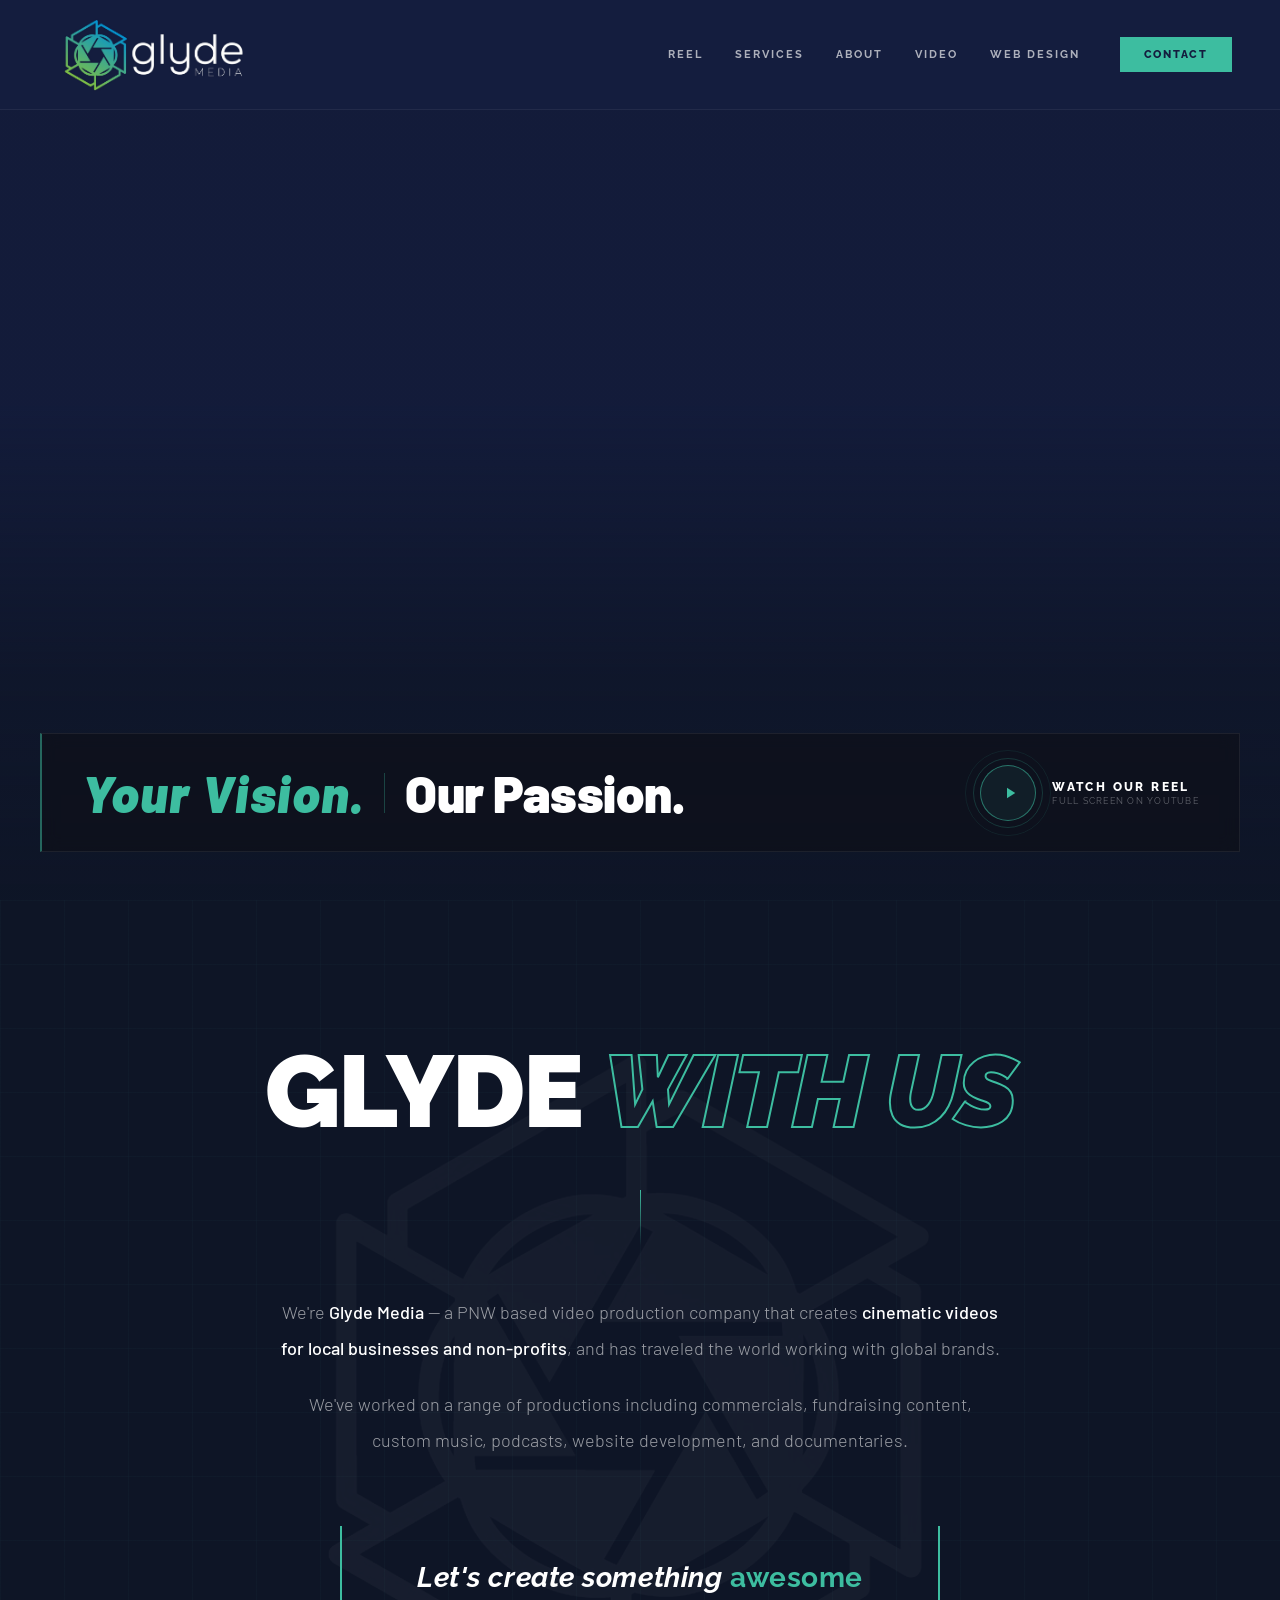
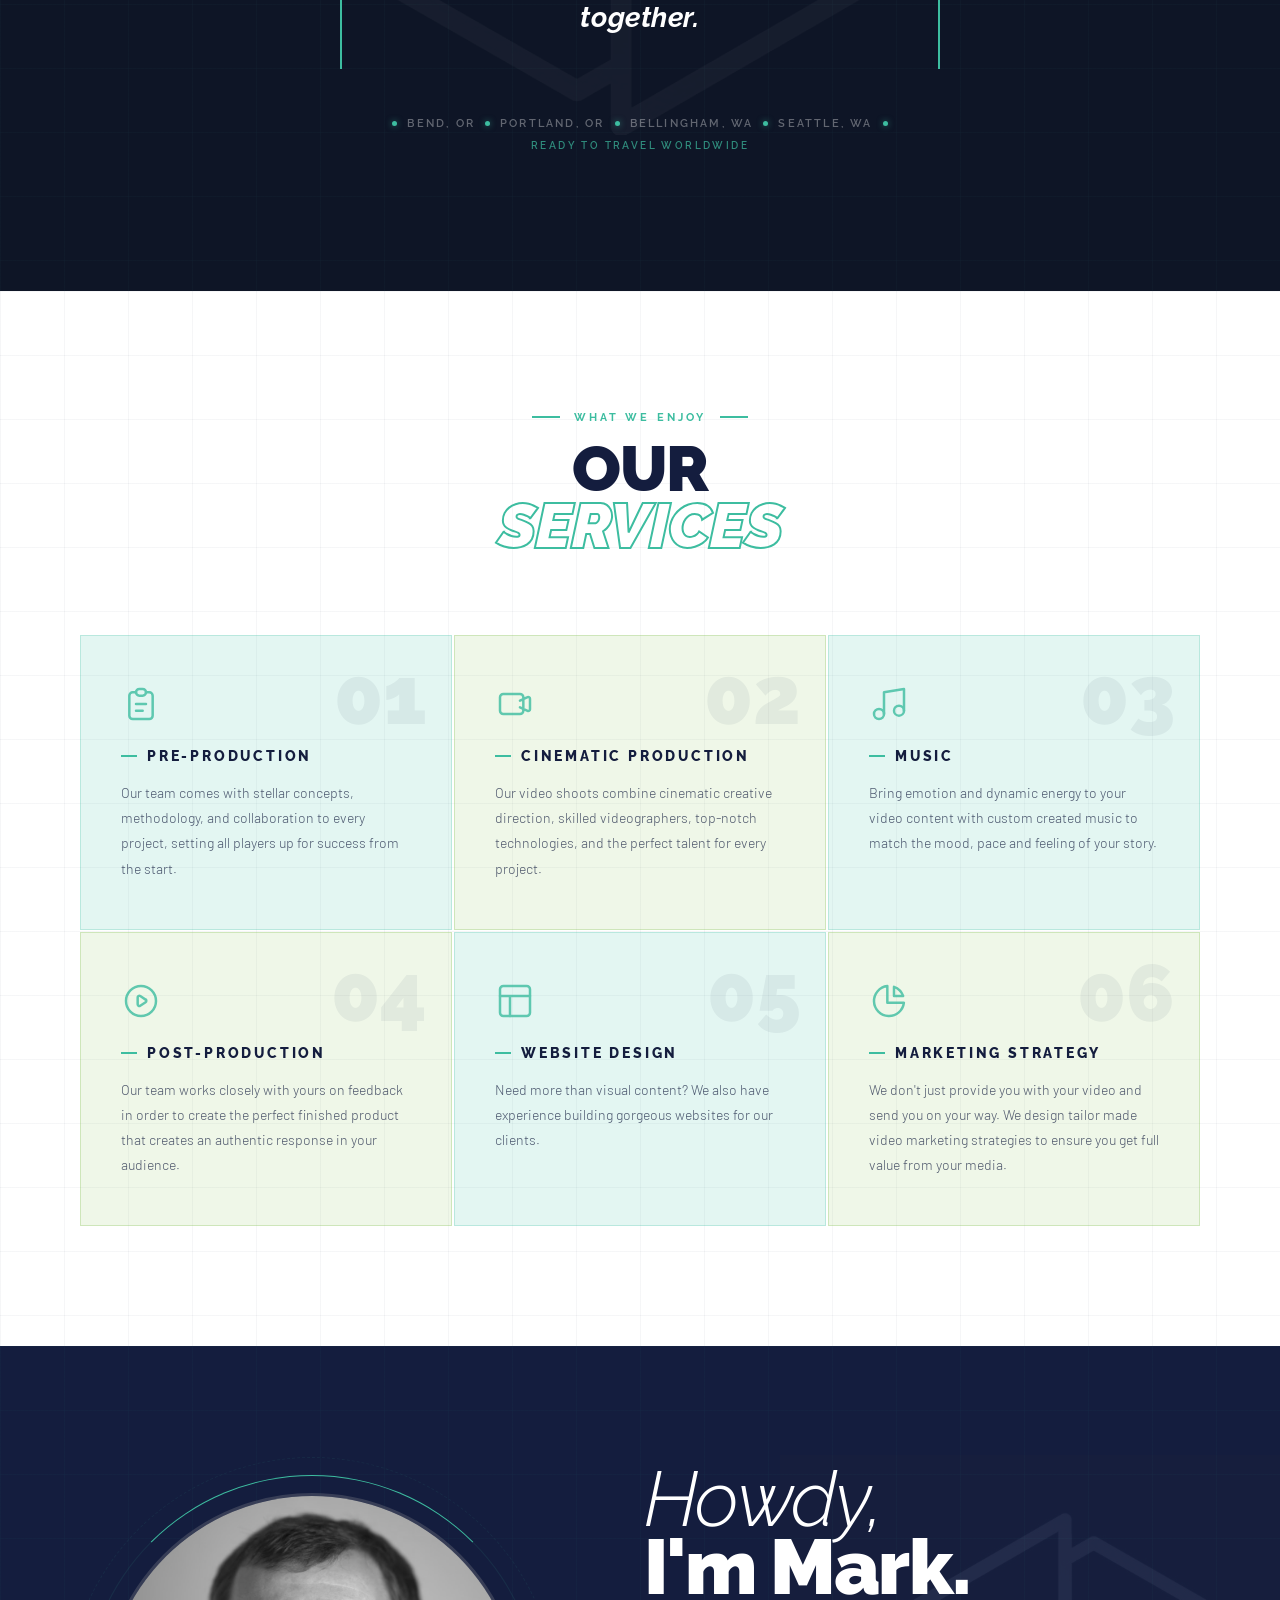
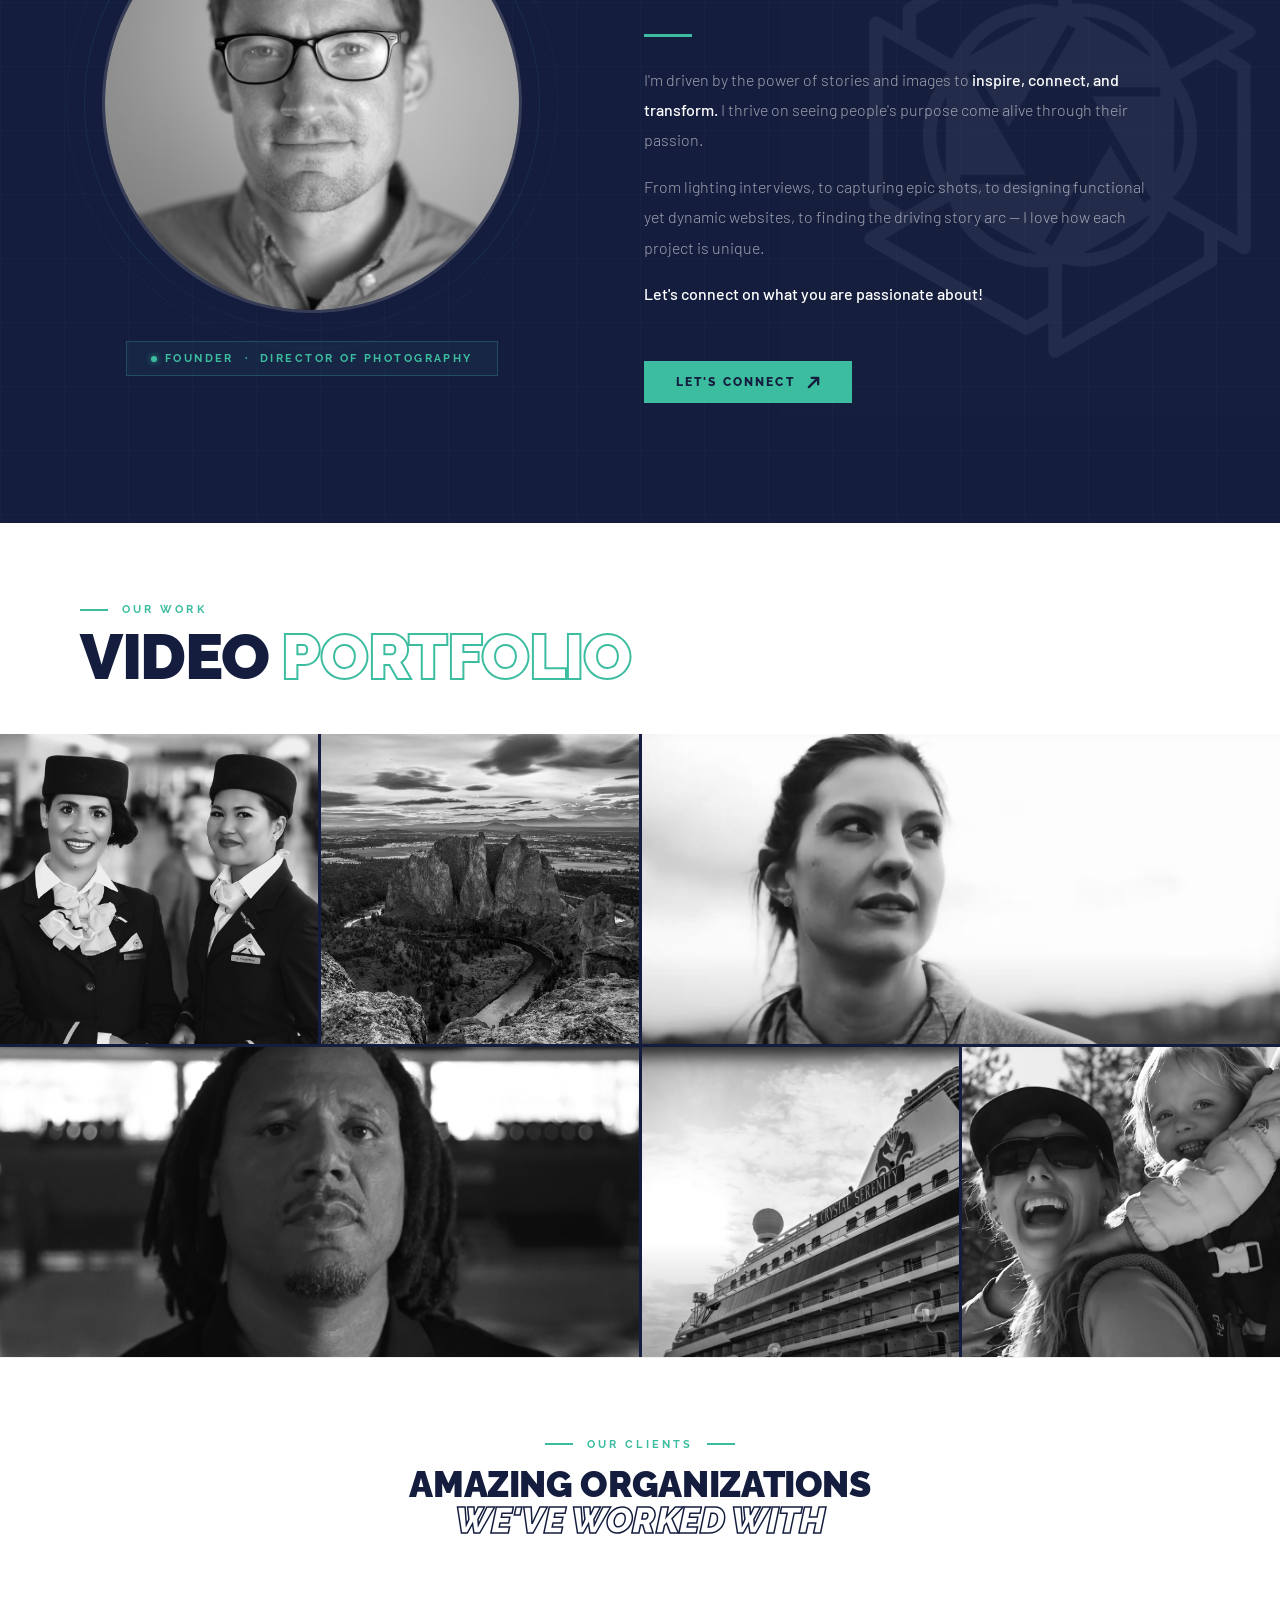
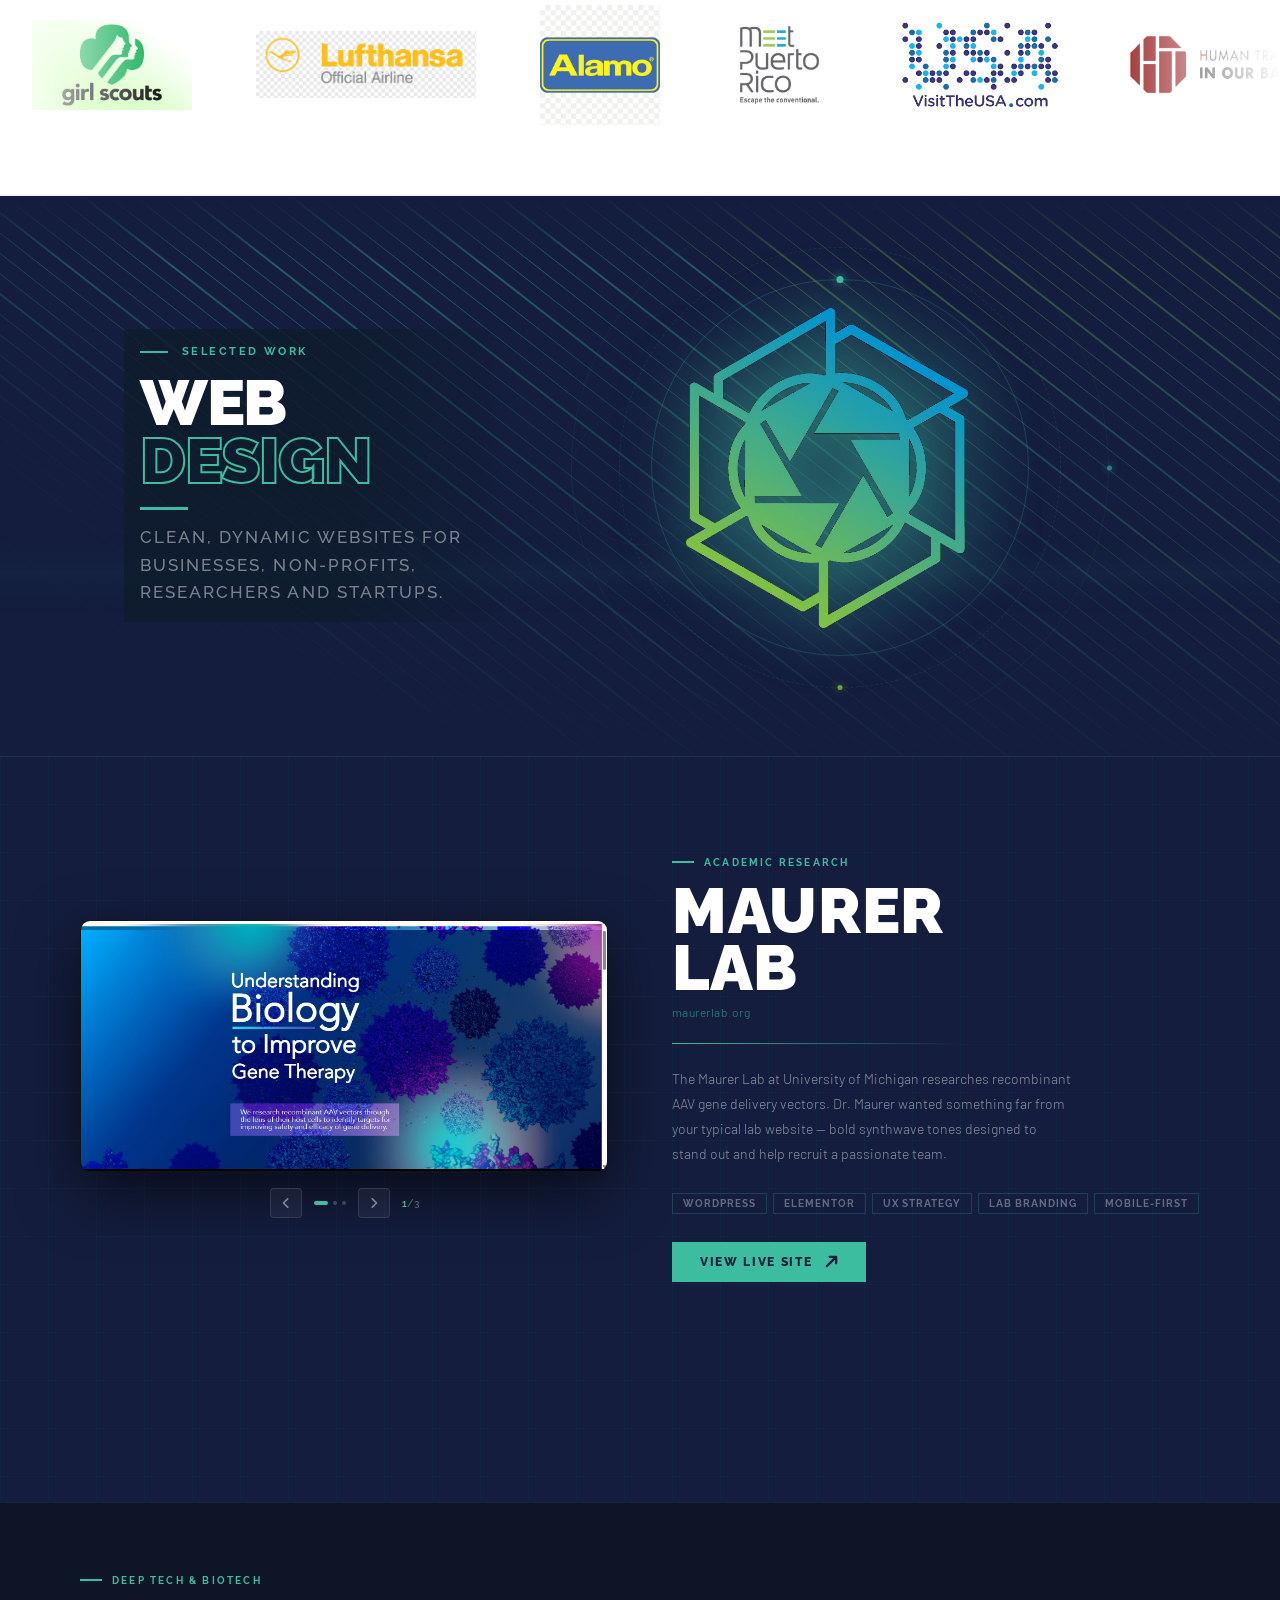
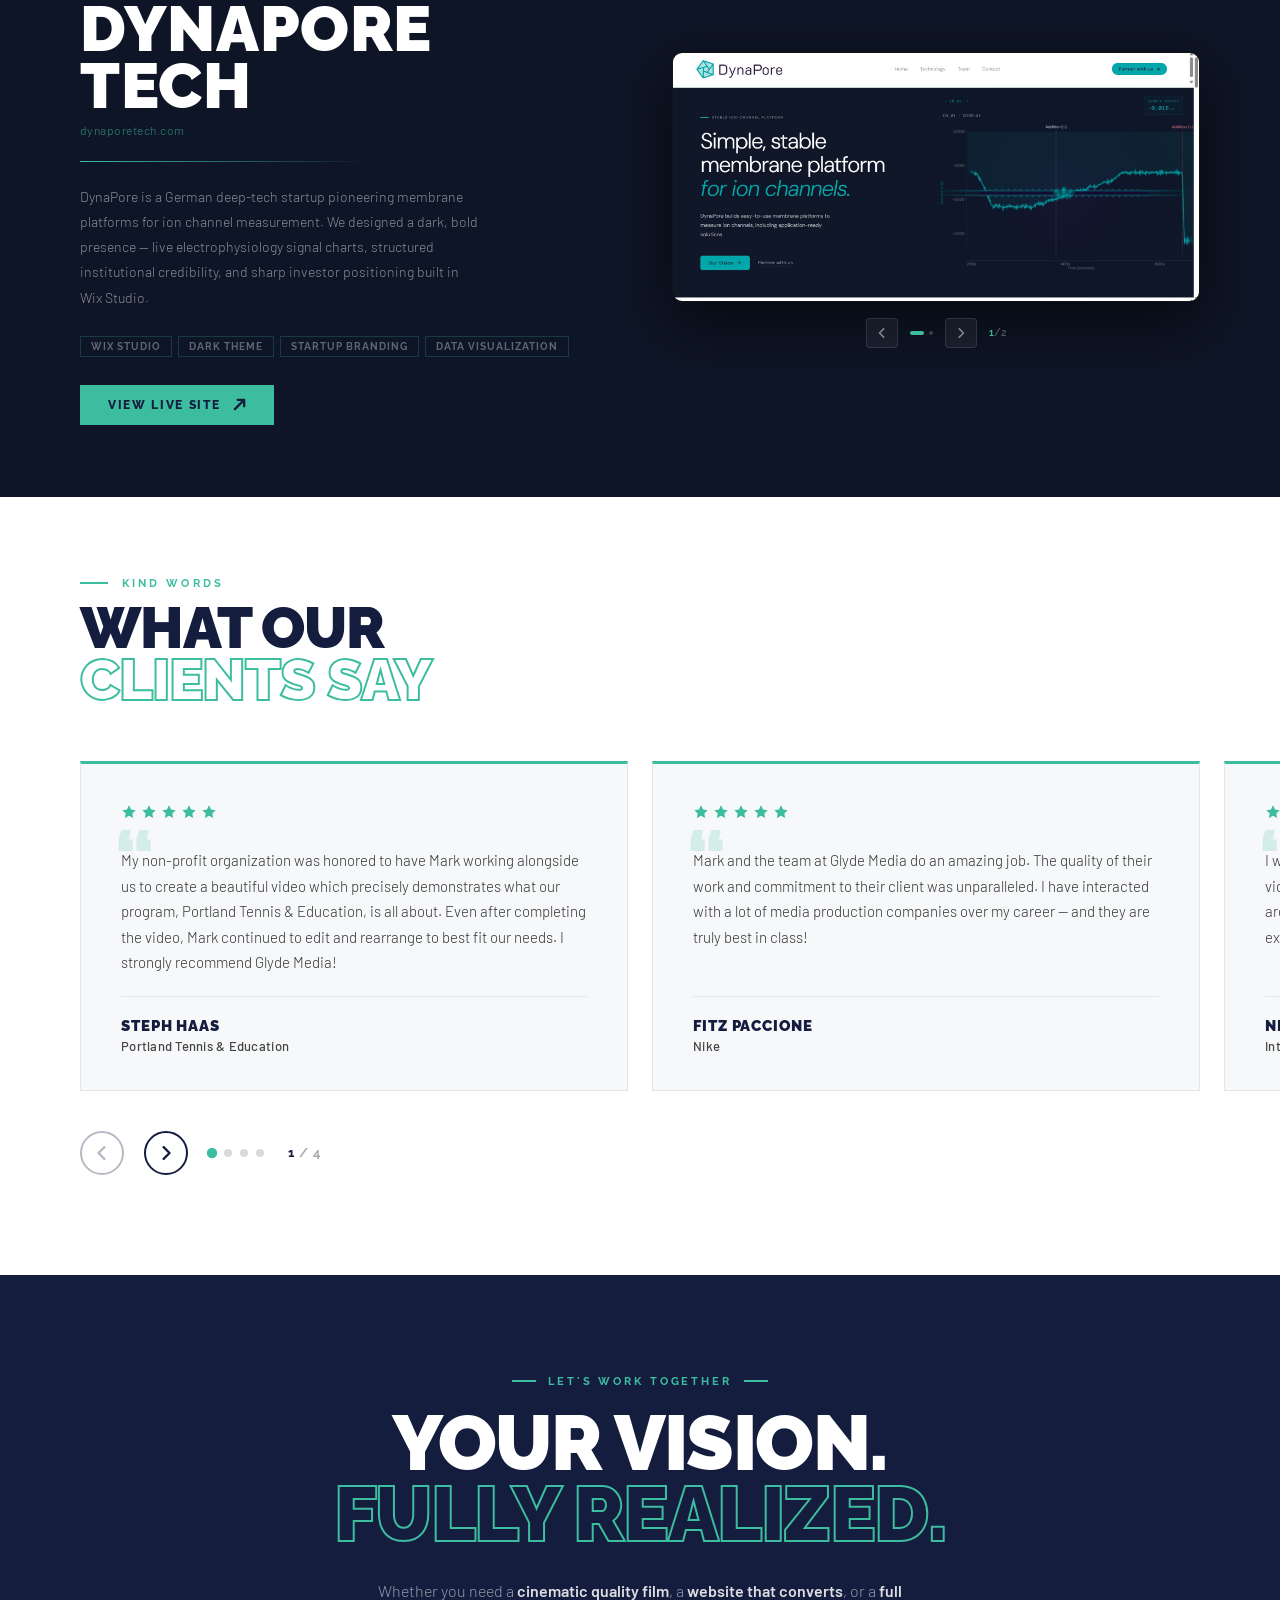
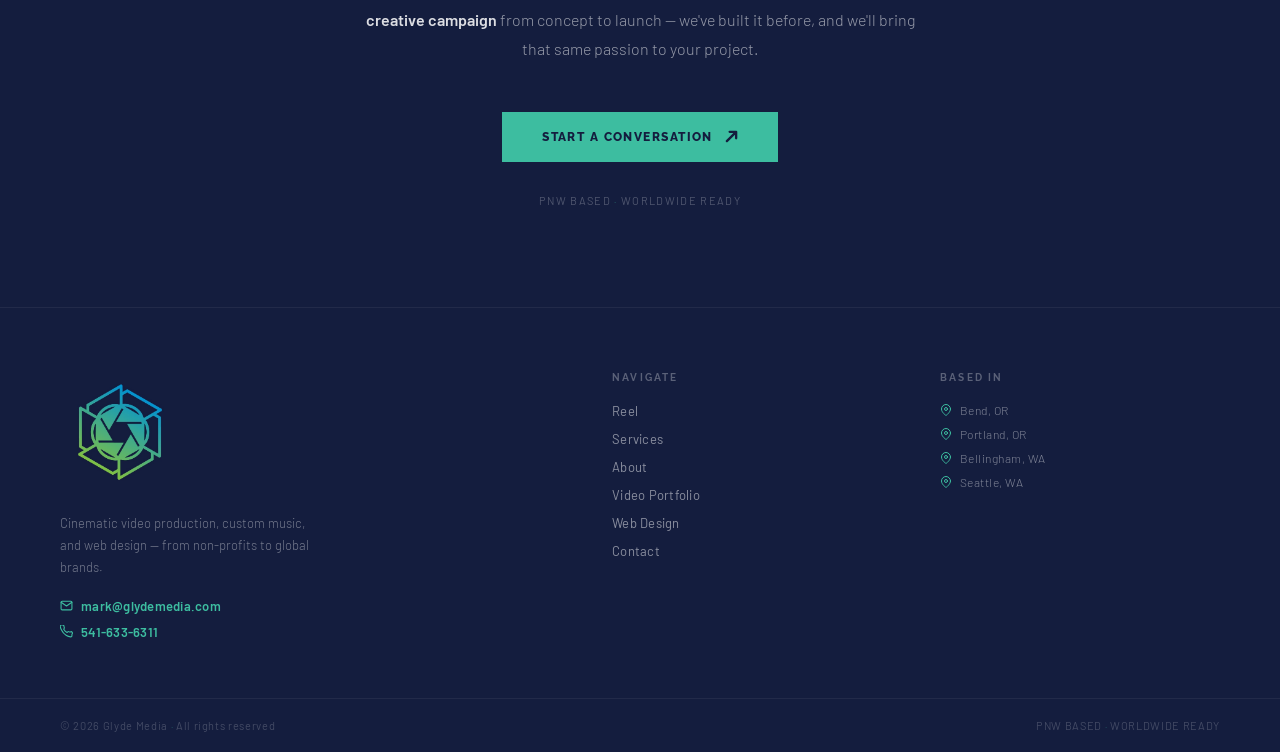
<file: index.html>
<!DOCTYPE html>
<html lang="en">
<head>
  <meta charset="UTF-8">
  <meta name="viewport" content="width=device-width, initial-scale=1.0">

  <!-- Primary SEO -->
  <title>Glyde Media | Cinematic Video Production & Web Design | PNW</title>
  <meta name="description" content="Glyde Media is a PNW-based video production company creating cinematic videos, custom music, and websites for businesses and non-profits — from local brands to global clients.">
  <meta name="keywords" content="video production, cinematic video, web design, drone video, post production, custom music, Bend OR, Portland OR, Bellingham WA, Seattle WA, PNW video production">
  <meta name="author" content="Glyde Media">
  <link rel="canonical" href="https://glydemedia.com/">

  <!-- Open Graph (Facebook, LinkedIn) -->
  <meta property="og:type" content="website">
  <meta property="og:url" content="https://glydemedia.com/">
  <meta property="og:title" content="Glyde Media | Cinematic Video Production & Web Design">
  <meta property="og:description" content="From non-profits to global brands — Glyde Media creates cinematic videos, custom music, and stunning websites across the PNW and worldwide.">
  <meta property="og:image" content="https://glydemedia.com/assets/img/glydemediajpg.jpg">

  <!-- Twitter Card -->
  <meta name="twitter:card" content="summary_large_image">
  <meta name="twitter:url" content="https://glydemedia.com/">
  <meta name="twitter:title" content="Glyde Media | Cinematic Video Production & Web Design">
  <meta name="twitter:description" content="From non-profits to global brands — Glyde Media creates cinematic videos, custom music, and stunning websites across the PNW and worldwide.">
  <meta name="twitter:image" content="https://glydemedia.com/assets/img/glydemediajpg.jpg">

  <!-- Schema.org structured data -->
  <script type="application/ld+json">
  {
    "@context": "https://schema.org",
    "@type": "LocalBusiness",
    "name": "Glyde Media",
    "description": "Cinematic video production, custom music, and web design — from non-profits to global brands.",
    "url": "https://glydemedia.com",
    "telephone": "+15416336311",
    "email": "mark@glydemedia.com",
    "image": "https://glydemedia.com/assets/img/glydemediajpg.jpg",
    "areaServed": ["Bend, OR", "Portland, OR", "Bellingham, WA", "Seattle, WA", "Worldwide"],
    "serviceType": ["Video Production", "Post-Production", "Web Design", "Custom Music", "Drone Aerial", "Marketing Strategy"]
  }
  </script>

  <!-- Fonts -->
  <link href="https://fonts.googleapis.com/css2?family=Raleway:ital,wght@0,300;0,400;0,600;0,700;0,800;0,900;1,700;1,800;1,900&family=Barlow:wght@300;400;500&family=DM+Mono:wght@300;400&family=DM+Sans:ital,wght@0,300;0,400;1,300&display=swap" rel="stylesheet">

  <!-- Global styles — always load first -->
  <link rel="stylesheet" href="assets/css/global.css">

  <!-- Section styles — add each as you build -->
  <link rel="stylesheet" href="assets/css/intro.css">
  <link rel="stylesheet" href="assets/css/about-glyde.css">
  <link rel="stylesheet" href="assets/css/services.css">
  <link rel="stylesheet" href="assets/css/video-portfolio.css">
  <link rel="stylesheet" href="assets/css/logo-ticker.css">
  <link rel="stylesheet" href="assets/css/about-mark.css">
  <link rel="stylesheet" href="assets/css/web-portfolio-hero.css">
  <link rel="stylesheet" href="assets/css/web-portfolio.css">
  <link rel="stylesheet" href="assets/css/cta.css">
  <link rel="stylesheet" href="assets/css/testimonials.css">
  <link rel="stylesheet" href="assets/css/cta-final.css">
  <link rel="stylesheet" href="assets/css/footer.css">
  <link rel="stylesheet" href="assets/css/header.css">
  <!-- future: header.css, intro.css, about-glyde.css, about-mark.css, video-portfolio.css, location.css, footer.css -->
</head>
<body>


  <!-- ============================================================
       1. HEADER / NAV
       File: assets/sections/header.html
       CSS:  assets/css/header.css
       Status: 🔲 Not built
  ============================================================ -->
  <header class="site-header" id="siteHeader">
    <a class="header-logo" href="#">
      <img src="assets/img/glydemediajpg.jpg" alt="Glyde Media">
    </a>
    <nav class="header-nav">
      <a class="nav-link" href="#reel">Reel</a>
      <a class="nav-link" href="#services">Services</a>
      <a class="nav-link" href="#about">About</a>
      <a class="nav-link" href="#video">Video</a>
      <a class="nav-link" href="#web">Web Design</a>
      <a class="nav-cta" href="#contact">Contact</a>
    </nav>
  </header>


  <!-- ============================================================
       2. INTRO HERO
       File: assets/sections/intro.html
       CSS:  assets/css/intro.css
       Status: 🔲 Not built
  ============================================================ -->
  <section class="intro" id="reel">
    <div class="video-bg">
      <iframe
        src="https://www.youtube.com/embed/WnKNy1Zv10o?autoplay=1&mute=1&loop=1&playlist=WnKNy1Zv10o&controls=0&showinfo=0&rel=0&modestbranding=1&iv_load_policy=3&disablekb=1"
        allow="autoplay; encrypted-media"
        allowfullscreen>
      </iframe>
    </div>
    <div class="video-overlay"></div>
    <div class="intro-content">
      <div class="intro-tagline">
        <div class="t1-wrap"><span class="t1">Your Vision.</span></div>
        <div class="tagline-sep"></div>
        <div class="t2-wrap"><span class="t2">Our Passion.</span></div>
      </div>
      <a href="https://www.youtube.com/watch?v=WnKNy1Zv10o" target="_blank" class="intro-btn">
        <div class="btn-ring">
          <svg viewBox="0 0 24 24"><path d="M8 5v14l11-7z"/></svg>
        </div>
        <div class="btn-label">
          <span>Watch Our Reel</span>
          <span>Full screen on YouTube</span>
        </div>
      </a>
    </div>
  </section>


  <!-- ============================================================
       3. GET TO KNOW GLYDE
       File: assets/sections/about-glyde.html
       CSS:  assets/css/about-glyde.css
       Status: 🔲 Not built
  ============================================================ -->
  <section class="about-glyde">
    <div class="about-inner">

      <h2 class="about-headline">
        <span class="l1">Glyde </span><span class="l2">With Us</span>
      </h2>

      <div class="about-divider"></div>

      <p class="about-body">
        We're <strong>Glyde Media</strong> — a PNW based video production company that creates <strong>cinematic videos for local businesses and non-profits</strong>, and has traveled the world working with global brands.
      </p>
      <p class="about-body">
        We've worked on a range of productions including commercials, fundraising content, custom music, podcasts, website development, and documentaries.
      </p>

      <div class="about-quote">
        <p>Let's create something <em>awesome</em> together.</p>
      </div>

      <div class="about-location">
        <div class="loc-dot"></div>
        <span class="loc-city">Bend, OR</span>
        <div class="loc-dot"></div>
        <span class="loc-city">Portland, OR</span>
        <div class="loc-dot"></div>
        <span class="loc-city">Bellingham, WA</span>
        <div class="loc-dot"></div>
        <span class="loc-city">Seattle, WA</span>
        <div class="loc-dot"></div>
      </div>
      <p class="about-travel">Ready to travel worldwide</p>

    </div>
  </section>




  <!-- ============================================================
       3b. SERVICES
       File: assets/sections/services.html
       CSS:  assets/css/services.css
       Status: ✅ Built
  ============================================================ -->
  <section class="services" id="services">
    <div class="services-inner">
      <div class="services-header">
        <p class="services-eyebrow">What We Enjoy</p>
        <h2 class="services-headline">
          <span class="solid">Our</span>
          <span class="stroke">Services</span>
        </h2>
      </div>
      <div class="services-grid">

        <div class="service-card">
          <span class="service-num">01</span>
          <div class="service-icon"><svg viewBox="0 0 24 24" fill="none" stroke="currentColor" stroke-width="1.5" stroke-linecap="round" stroke-linejoin="round"><path d="M9 5H7a2 2 0 00-2 2v12a2 2 0 002 2h10a2 2 0 002-2V7a2 2 0 00-2-2h-2"/><rect x="9" y="3" width="6" height="4" rx="2"/><path d="M9 12h6M9 16h4"/></svg></div>
          <p class="service-name">Pre-Production</p>
          <p class="service-desc">Our team comes with stellar concepts, methodology, and collaboration to every project, setting all players up for success from the start.</p>
        </div>

        <div class="service-card">
          <span class="service-num">02</span>
          <div class="service-icon"><svg viewBox="0 0 24 24" fill="none" stroke="currentColor" stroke-width="1.5" stroke-linecap="round" stroke-linejoin="round"><path d="M15 10l4.553-2.069A1 1 0 0121 8.82v6.36a1 1 0 01-1.447.889L15 14M3 8a2 2 0 012-2h10a2 2 0 012 2v8a2 2 0 01-2 2H5a2 2 0 01-2-2V8z"/></svg></div>
          <p class="service-name">Cinematic Production</p>
          <p class="service-desc">Our video shoots combine cinematic creative direction, skilled videographers, top-notch technologies, and the perfect talent for every project.</p>
        </div>

        <div class="service-card">
          <span class="service-num">03</span>
          <div class="service-icon"><svg viewBox="0 0 24 24" fill="none" stroke="currentColor" stroke-width="1.5" stroke-linecap="round" stroke-linejoin="round"><path d="M9 18V5l12-2v13"/><circle cx="6" cy="18" r="3"/><circle cx="18" cy="16" r="3"/></svg></div>
          <p class="service-name">Music</p>
          <p class="service-desc">Bring emotion and dynamic energy to your video content with custom created music to match the mood, pace and feeling of your story.</p>
        </div>

        <div class="service-card">
          <span class="service-num">04</span>
          <div class="service-icon"><svg viewBox="0 0 24 24" fill="none" stroke="currentColor" stroke-width="1.5" stroke-linecap="round" stroke-linejoin="round"><path d="M14.752 11.168l-3.197-2.132A1 1 0 0010 10v4a1 1 0 001.555.832l3.197-2.132a1 1 0 000-1.664z"/><path d="M21 12a9 9 0 11-18 0 9 9 0 0118 0z"/></svg></div>
          <p class="service-name">Post-Production</p>
          <p class="service-desc">Our team works closely with yours on feedback in order to create the perfect finished product that creates an authentic response in your audience.</p>
        </div>

        <div class="service-card">
          <span class="service-num">05</span>
          <div class="service-icon"><svg viewBox="0 0 24 24" fill="none" stroke="currentColor" stroke-width="1.5" stroke-linecap="round" stroke-linejoin="round"><rect x="3" y="3" width="18" height="18" rx="2"/><path d="M3 9h18M9 21V9"/></svg></div>
          <p class="service-name">Website Design</p>
          <p class="service-desc">Need more than visual content? We also have experience building gorgeous websites for our clients.</p>
        </div>

        <div class="service-card">
          <span class="service-num">06</span>
          <div class="service-icon"><svg viewBox="0 0 24 24" fill="none" stroke="currentColor" stroke-width="1.5" stroke-linecap="round" stroke-linejoin="round"><path d="M11 3.055A9.001 9.001 0 1020.945 13H11V3.055z"/><path d="M20.488 9H15V3.512A9.025 9.025 0 0120.488 9z"/></svg></div>
          <p class="service-name">Marketing Strategy</p>
          <p class="service-desc">We don't just provide you with your video and send you on your way. We design tailor made video marketing strategies to ensure you get full value from your media.</p>
        </div>

      </div>
    </div>
  </section>


  <!-- ============================================================
       4. GET TO KNOW MARK
       File: assets/sections/about-mark.html
       CSS:  assets/css/about-mark.css
       Status: 🔲 Not built
  ============================================================ -->
  <section class="about-mark" id="about">
    <div class="mark-inner">

      <div class="mark-photo-wrap">
        <div class="mark-photo-ring">
          <div class="mark-photo-glow"></div>
          <img class="mark-photo" src="assets/img/ml-headshot.png" alt="Mark Leckband">
        </div>
        <div class="mark-badge">Founder &nbsp;·&nbsp; Director of Photography</div>
      </div>

      <div class="mark-content">
        <h2 class="mark-headline">
          <span class="h1">Howdy,</span>
          <span class="h2">I'm Mark.</span>
        </h2>
        <div class="mark-divider"></div>
        <p class="mark-body">
          I'm driven by the power of stories and images to <strong>inspire, connect, and transform.</strong> I thrive on seeing people's purpose come alive through their passion.
        </p>
        <p class="mark-body">
          From lighting interviews, to capturing epic shots, to designing functional yet dynamic websites, to finding the driving story arc — I love how each project is unique.
        </p>
        <p class="mark-body">
          <strong>Let's connect on what you are passionate about!</strong>
        </p>
        <a href="/cdn-cgi/l/email-protection#167b77647d56717a6f72737b73727f773875797b" class="mark-cta">
          <span>Let's Connect</span>
          <svg width="13" height="13" viewBox="0 0 14 14" fill="none" stroke="currentColor" stroke-width="2.5" stroke-linecap="round" stroke-linejoin="round"><path d="M2 12L12 2M12 2H5M12 2V9"/></svg>
        </a>
      </div>

    </div>
  </section>


  <!-- ============================================================
       5. VIDEO PORTFOLIO
       File: assets/sections/video-portfolio.html
       CSS:  assets/css/video-portfolio.css
       JS:   assets/js/video-portfolio.js
       Status: 🔲 Not built
  ============================================================ -->
  <section class="vid-portfolio" id="video">
    <div class="vid-header">
      <p class="vid-eyebrow">Our Work</p>
      <h2 class="vid-headline"><span class="solid">Video </span><span class="stroke">Portfolio</span></h2>
    </div>
    <div class="vid-grid">

      <a class="vid-item item-luft" href="https://vimeo.com/224714930" target="_blank">
        <img src="assets/img/BW-luft2.jpg" alt="Lufthansa Airlines">
        <div class="vid-play"><svg viewBox="0 0 24 24"><path d="M8 5v14l11-7z"/></svg></div>
        <div class="vid-overlay">
          <p class="vid-title">Lufthansa Airlines</p>
          <p class="vid-desc">Snapchat Ad — San Jose<em>Footage, Editing &amp; Music by Glyde Media · Agency: Sparkloft Media</em></p>
        </div>
      </a>

      <a class="vid-item item-smith" href="https://www.youtube.com/watch?v=bYUFxpDGM2c" target="_blank">
        <img src="assets/img/BW-smith.jpg" alt="Smith Rock">
        <div class="vid-play"><svg viewBox="0 0 24 24"><path d="M8 5v14l11-7z"/></svg></div>
        <div class="vid-overlay">
          <p class="vid-title">Smith Rock Scenes</p>
          <p class="vid-desc">Footage, editing and music by Glyde Media</p>
        </div>
      </a>

      <a class="vid-item item-brit" href="https://www.youtube.com/watch?v=BUcpmxU5h3A" target="_blank">
        <img src="assets/img/BW-brit2.png" alt="Portland Running">
        <div class="vid-play"><svg viewBox="0 0 24 24"><path d="M8 5v14l11-7z"/></svg></div>
        <div class="vid-overlay">
          <p class="vid-title">Portland Running</p>
          <p class="vid-desc">Footage and editing by Glyde Media</p>
        </div>
      </a>

      <a class="vid-item item-brian" href="https://www.youtube.com/watch?v=G3BKQCSC4EA" target="_blank">
        <img src="assets/img/BW-brian-grant.png" alt="Brian Grant Foundation">
        <div class="vid-play"><svg viewBox="0 0 24 24"><path d="M8 5v14l11-7z"/></svg></div>
        <div class="vid-overlay">
          <p class="vid-title">Brian Grant Foundation</p>
          <p class="vid-desc">Charity Basketball Event</p>
        </div>
      </a>

      <a class="vid-item item-crystal" href="https://www.youtube.com/watch?v=Hbjq_qbjVxE" target="_blank">
        <img src="assets/img/BW-crystal.png" alt="Crystal Cruises">
        <div class="vid-play"><svg viewBox="0 0 24 24"><path d="M8 5v14l11-7z"/></svg></div>
        <div class="vid-overlay">
          <p class="vid-title">Crystal Cruises</p>
          <p class="vid-desc">Employee Recruitment Ad<em>Footage by Glyde Media · Agency: Sparkloft Media</em></p>
        </div>
      </a>

      <a class="vid-item item-embryn" href="https://www.youtube.com/watch?v=4-EjNWJ2lXM" target="_blank">
        <img src="assets/img/BW-embryn.jpg" alt="Arbor Builders">
        <div class="vid-play"><svg viewBox="0 0 24 24"><path d="M8 5v14l11-7z"/></svg></div>
        <div class="vid-overlay">
          <p class="vid-title">Arbor Builders</p>
          <p class="vid-desc">Footage, editing, and music by Glyde Media</p>
        </div>
      </a>

    </div>
  </section>


  <!-- ============================================================
       6. WEB DESIGN PORTFOLIO
       File: assets/sections/web-portfolio.html
       CSS:  assets/css/web-portfolio-hero.css + web-portfolio.css
       JS:   assets/js/web-portfolio.js
       Status: ✅ Built
  ============================================================ -->

  <section class="logo-ticker">
    <div class="ticker-header">
      <p class="ticker-eyebrow">Our Clients</p>
      <h2 class="ticker-headline">
        <span class="solid">Amazing Organizations</span>
        <span class="stroke">We've Worked With</span>
      </h2>
    </div>
    <div class="ticker-wrapper">
      <div class="ticker-track" id="tickerTrack">
        <div class="ticker-item"><img src="assets/img/girl-scout-logo.jpg" alt="Girl Scouts"></div>
        <div class="ticker-item"><img src="assets/img/png-transparent-logo-lufthansa-brand-product-design-yellow-special-date-text-computer-logo.png" alt="Lufthansa"></div>
        <div class="ticker-item"><img src="assets/img/png-clipart-logo-alamo-rent-a-car-car-rental-car-text-rectangle-thumbnail.png" alt="Alamo" style="max-height:120px;max-width:320px;"></div>
        <div class="ticker-item"><img src="assets/img/meet-puerto-rico.jpeg" alt="Meet Puerto Rico" style="max-height:110px;max-width:260px;"></div>
        <div class="ticker-item"><img src="assets/img/images.png" alt="Visit The USA"></div>
        <div class="ticker-item"><img src="assets/img/logo.png" alt="Human Trafficking In Our Backyard"></div>
        <div class="ticker-item"><img src="assets/img/logo.webp" alt="Sparkloft Media" class="dark-bg"></div>
        <div class="ticker-item"><img src="assets/img/harmless-harvest-logo.png" alt="Harmless Harvest" style="max-height:90px;max-width:260px;"></div>
        <div class="ticker-item"><img src="assets/img/crystal-cruises.jpeg" alt="Crystal Cruises" style="max-height:120px;max-width:280px;"></div>
        <div class="ticker-item"><img src="assets/img/orglogo.png" alt="Brian Grant Foundation" style="max-height:120px;max-width:280px;"></div>
      </div>
    </div>
  </section>


  <!-- Web Portfolio Hero -->
  <div class="hero-graphic" id="web">
    <canvas class="lines-canvas" id="lc"></canvas>
    <canvas class="bg-canvas" id="bgc"></canvas>
    <div class="hero-inner">
      <div class="text-shield">
        <p class="hero-eyebrow">Selected Work</p>
        <h2 class="hero-title">
          <span class="solid">WEB</span>
          <span class="stroke">DESIGN</span>
        </h2>
        <div class="hero-divider"></div>
        <p class="hero-sub">Clean, dynamic websites for businesses, non-profits, researchers and startups.</p>
      </div>
      <div class="hero-right-panel">
        <div class="logo-spin-wrap">
          <div class="logo-glow-ring"></div>
          <div class="orbit-ring-1"></div>
          <div class="orbit-ring-2"></div>
          <div class="orbit-ring-3"></div>
          <img class="logo-img" src="assets/img/logo-icon-transparent.png" alt="Glyde Media">
        </div>
      </div>
    </div>
  </div>

  <div class="projects">

    <!-- 01 Maurer Lab -->
    <div class="project">
      <div class="slider-col">
        <div class="screenshot-window">
          <div class="slider-track" id="mt">
            <div class="slide"><img src="assets/img/maurer-hero.png" alt="Homepage Hero"></div>
            <div class="slide"><img src="assets/img/maurer-lab.png" alt="Lab Space"></div>
            <div class="slide"><img src="assets/img/maurer-news.png" alt="Lab News"></div>
          </div>
        </div>
        <div class="slider-nav">
          <button class="s-btn" onclick="go('m',-1)">
            <svg viewBox="0 0 12 12" fill="none" stroke="currentColor" stroke-width="2" stroke-linecap="round" stroke-linejoin="round"><polyline points="8,1 3,6 8,11"/></svg>
          </button>
          <div class="s-dots" id="md">
            <div class="s-dot active" onclick="gt('m',0)"></div>
            <div class="s-dot" onclick="gt('m',1)"></div>
            <div class="s-dot" onclick="gt('m',2)"></div>
          </div>
          <button class="s-btn" onclick="go('m',1)">
            <svg viewBox="0 0 12 12" fill="none" stroke="currentColor" stroke-width="2" stroke-linecap="round" stroke-linejoin="round"><polyline points="4,1 9,6 4,11"/></svg>
          </button>
          <div class="s-count"><em id="mc">1</em>/3</div>
        </div>
      </div>
      <div class="content-col">
        <p class="proj-tag">Academic Research</p>
        <h3 class="proj-title">Maurer<br>Lab</h3>
        <p class="proj-url">maurerlab.org</p>
        <div class="proj-divider"></div>
        <p class="proj-desc">The Maurer Lab at University of Michigan researches recombinant AAV gene delivery vectors. Dr. Maurer wanted something far from your typical lab website — bold synthwave tones designed to stand out and help recruit a passionate team.</p>
        <div class="skills">
          <span class="skill">WordPress</span>
          <span class="skill">Elementor</span>
          <span class="skill">UX Strategy</span>
          <span class="skill">Lab Branding</span>
          <span class="skill">Mobile-First</span>
        </div>
        <a href="https://maurerlab.org" target="_blank" class="proj-cta">
          <span>View Live Site</span>
          <svg width="13" height="13" viewBox="0 0 14 14" fill="none" stroke="currentColor" stroke-width="2.5" stroke-linecap="round" stroke-linejoin="round"><path d="M2 12L12 2M12 2H5M12 2V9"/></svg>
        </a>
      </div>
    </div>

    <!-- 02 DynaPore -->
    <div class="project">
      <div class="slider-col">
        <div class="screenshot-window">
          <div class="slider-track" id="dt">
            <div class="slide"><img src="assets/img/dynapore-hero.png" alt="DynaPore Hero"></div>
            <div class="slide"><img src="assets/img/dynapore-ecosystem.png" alt="DynaPore Ecosystem"></div>
          </div>
        </div>
        <div class="slider-nav">
          <button class="s-btn" onclick="go('d',-1)">
            <svg viewBox="0 0 12 12" fill="none" stroke="currentColor" stroke-width="2" stroke-linecap="round" stroke-linejoin="round"><polyline points="8,1 3,6 8,11"/></svg>
          </button>
          <div class="s-dots" id="dd">
            <div class="s-dot active" onclick="gt('d',0)"></div>
            <div class="s-dot" onclick="gt('d',1)"></div>
          </div>
          <button class="s-btn" onclick="go('d',1)">
            <svg viewBox="0 0 12 12" fill="none" stroke="currentColor" stroke-width="2" stroke-linecap="round" stroke-linejoin="round"><polyline points="4,1 9,6 4,11"/></svg>
          </button>
          <div class="s-count"><em id="dc">1</em>/2</div>
        </div>
      </div>
      <div class="content-col">
        <p class="proj-tag">Deep Tech &amp; Biotech</p>
        <h3 class="proj-title">DynaPore<br>Tech</h3>
        <p class="proj-url">dynaporetech.com</p>
        <div class="proj-divider"></div>
        <p class="proj-desc">DynaPore is a German deep-tech startup pioneering membrane platforms for ion channel measurement. We designed a dark, bold presence — live electrophysiology signal charts, structured institutional credibility, and sharp investor positioning built in Wix Studio.</p>
        <div class="skills">
          <span class="skill">Wix Studio</span>
          <span class="skill">Dark Theme</span>
          <span class="skill">Startup Branding</span>
          <span class="skill">Data Visualization</span>
        </div>
        <a href="https://dynaporetech.com" target="_blank" class="proj-cta">
          <span>View Live Site</span>
          <svg width="13" height="13" viewBox="0 0 14 14" fill="none" stroke="currentColor" stroke-width="2.5" stroke-linecap="round" stroke-linejoin="round"><path d="M2 12L12 2M12 2H5M12 2V9"/></svg>
        </a>
      </div>
    </div>

  </div><!-- /projects -->


  <!-- ============================================================
       7. CLIENT TESTIMONIALS
       CSS:  assets/css/testimonials.css
       Status: ✅ Built
  ============================================================ -->
  <section class="testimonials">
    <div class="testimonials-header">
      <p class="testimonials-eyebrow">Kind Words</p>
      <h2 class="testimonials-headline">
        <span class="solid">What Our</span><br>
        <span class="stroke">Clients Say</span>
      </h2>
    </div>

    <div class="testimonials-viewport">
      <div class="testimonials-track" id="tTrack">

        <!-- 1 — Steph Haas -->
        <div class="testimonial-card">
          <div class="card-stars">
            <svg viewBox="0 0 24 24"><path d="M12 2l3.09 6.26L22 9.27l-5 4.87 1.18 6.88L12 17.77l-6.18 3.25L7 14.14 2 9.27l6.91-1.01L12 2z"/></svg>
            <svg viewBox="0 0 24 24"><path d="M12 2l3.09 6.26L22 9.27l-5 4.87 1.18 6.88L12 17.77l-6.18 3.25L7 14.14 2 9.27l6.91-1.01L12 2z"/></svg>
            <svg viewBox="0 0 24 24"><path d="M12 2l3.09 6.26L22 9.27l-5 4.87 1.18 6.88L12 17.77l-6.18 3.25L7 14.14 2 9.27l6.91-1.01L12 2z"/></svg>
            <svg viewBox="0 0 24 24"><path d="M12 2l3.09 6.26L22 9.27l-5 4.87 1.18 6.88L12 17.77l-6.18 3.25L7 14.14 2 9.27l6.91-1.01L12 2z"/></svg>
            <svg viewBox="0 0 24 24"><path d="M12 2l3.09 6.26L22 9.27l-5 4.87 1.18 6.88L12 17.77l-6.18 3.25L7 14.14 2 9.27l6.91-1.01L12 2z"/></svg>
          </div>
          <p class="card-quote">My non-profit organization was honored to have Mark working alongside us to create a beautiful video which precisely demonstrates what our program, Portland Tennis &amp; Education, is all about. Even after completing the video, Mark continued to edit and rearrange to best fit our needs. I strongly recommend Glyde Media!</p>
          <div class="card-author">
            <div>
              <p class="card-name">Steph Haas</p>
              <p class="card-role">Portland Tennis &amp; Education</p>
            </div>
          </div>
        </div>

        <!-- 2 — Fitz Paccione -->
        <div class="testimonial-card">
          <div class="card-stars">
            <svg viewBox="0 0 24 24"><path d="M12 2l3.09 6.26L22 9.27l-5 4.87 1.18 6.88L12 17.77l-6.18 3.25L7 14.14 2 9.27l6.91-1.01L12 2z"/></svg>
            <svg viewBox="0 0 24 24"><path d="M12 2l3.09 6.26L22 9.27l-5 4.87 1.18 6.88L12 17.77l-6.18 3.25L7 14.14 2 9.27l6.91-1.01L12 2z"/></svg>
            <svg viewBox="0 0 24 24"><path d="M12 2l3.09 6.26L22 9.27l-5 4.87 1.18 6.88L12 17.77l-6.18 3.25L7 14.14 2 9.27l6.91-1.01L12 2z"/></svg>
            <svg viewBox="0 0 24 24"><path d="M12 2l3.09 6.26L22 9.27l-5 4.87 1.18 6.88L12 17.77l-6.18 3.25L7 14.14 2 9.27l6.91-1.01L12 2z"/></svg>
            <svg viewBox="0 0 24 24"><path d="M12 2l3.09 6.26L22 9.27l-5 4.87 1.18 6.88L12 17.77l-6.18 3.25L7 14.14 2 9.27l6.91-1.01L12 2z"/></svg>
          </div>
          <p class="card-quote">Mark and the team at Glyde Media do an amazing job. The quality of their work and commitment to their client was unparalleled. I have interacted with a lot of media production companies over my career — and they are truly best in class!</p>
          <div class="card-author">
            <div>
              <p class="card-name">Fitz Paccione</p>
              <p class="card-role">Nike</p>
            </div>
          </div>
        </div>

        <!-- 3 — Nicole Nelson -->
        <div class="testimonial-card">
          <div class="card-stars">
            <svg viewBox="0 0 24 24"><path d="M12 2l3.09 6.26L22 9.27l-5 4.87 1.18 6.88L12 17.77l-6.18 3.25L7 14.14 2 9.27l6.91-1.01L12 2z"/></svg>
            <svg viewBox="0 0 24 24"><path d="M12 2l3.09 6.26L22 9.27l-5 4.87 1.18 6.88L12 17.77l-6.18 3.25L7 14.14 2 9.27l6.91-1.01L12 2z"/></svg>
            <svg viewBox="0 0 24 24"><path d="M12 2l3.09 6.26L22 9.27l-5 4.87 1.18 6.88L12 17.77l-6.18 3.25L7 14.14 2 9.27l6.91-1.01L12 2z"/></svg>
            <svg viewBox="0 0 24 24"><path d="M12 2l3.09 6.26L22 9.27l-5 4.87 1.18 6.88L12 17.77l-6.18 3.25L7 14.14 2 9.27l6.91-1.01L12 2z"/></svg>
            <svg viewBox="0 0 24 24"><path d="M12 2l3.09 6.26L22 9.27l-5 4.87 1.18 6.88L12 17.77l-6.18 3.25L7 14.14 2 9.27l6.91-1.01L12 2z"/></svg>
          </div>
          <p class="card-quote">I worked with Mark on a shoot all the way in Rüdesheim, Germany — video, photo, and drone work. Mark was a pro at turning everything around quickly while creating genuinely great content that our client was excited to share. Definitely recommend Glyde Media!</p>
          <div class="card-author">
            <div>
              <p class="card-name">Nicole Nelson</p>
              <p class="card-role">International Production Client</p>
            </div>
          </div>
        </div>

        <!-- 4 — Mathew Robinson -->
        <div class="testimonial-card">
          <div class="card-stars">
            <svg viewBox="0 0 24 24"><path d="M12 2l3.09 6.26L22 9.27l-5 4.87 1.18 6.88L12 17.77l-6.18 3.25L7 14.14 2 9.27l6.91-1.01L12 2z"/></svg>
            <svg viewBox="0 0 24 24"><path d="M12 2l3.09 6.26L22 9.27l-5 4.87 1.18 6.88L12 17.77l-6.18 3.25L7 14.14 2 9.27l6.91-1.01L12 2z"/></svg>
            <svg viewBox="0 0 24 24"><path d="M12 2l3.09 6.26L22 9.27l-5 4.87 1.18 6.88L12 17.77l-6.18 3.25L7 14.14 2 9.27l6.91-1.01L12 2z"/></svg>
            <svg viewBox="0 0 24 24"><path d="M12 2l3.09 6.26L22 9.27l-5 4.87 1.18 6.88L12 17.77l-6.18 3.25L7 14.14 2 9.27l6.91-1.01L12 2z"/></svg>
            <svg viewBox="0 0 24 24"><path d="M12 2l3.09 6.26L22 9.27l-5 4.87 1.18 6.88L12 17.77l-6.18 3.25L7 14.14 2 9.27l6.91-1.01L12 2z"/></svg>
          </div>
          <p class="card-quote">Mark and his team made a promo video for a real estate team that my business partner and I run. They are very professional and use cutting-edge gear and technology to make some very impressive and creative videos!</p>
          <div class="card-author">
            <div>
              <p class="card-name">Mathew Robinson</p>
              <p class="card-role">Real Estate Client</p>
            </div>
          </div>
        </div>

        <!-- 5 — Christine Nguyen -->
        <div class="testimonial-card">
          <div class="card-stars">
            <svg viewBox="0 0 24 24"><path d="M12 2l3.09 6.26L22 9.27l-5 4.87 1.18 6.88L12 17.77l-6.18 3.25L7 14.14 2 9.27l6.91-1.01L12 2z"/></svg>
            <svg viewBox="0 0 24 24"><path d="M12 2l3.09 6.26L22 9.27l-5 4.87 1.18 6.88L12 17.77l-6.18 3.25L7 14.14 2 9.27l6.91-1.01L12 2z"/></svg>
            <svg viewBox="0 0 24 24"><path d="M12 2l3.09 6.26L22 9.27l-5 4.87 1.18 6.88L12 17.77l-6.18 3.25L7 14.14 2 9.27l6.91-1.01L12 2z"/></svg>
            <svg viewBox="0 0 24 24"><path d="M12 2l3.09 6.26L22 9.27l-5 4.87 1.18 6.88L12 17.77l-6.18 3.25L7 14.14 2 9.27l6.91-1.01L12 2z"/></svg>
            <svg viewBox="0 0 24 24"><path d="M12 2l3.09 6.26L22 9.27l-5 4.87 1.18 6.88L12 17.77l-6.18 3.25L7 14.14 2 9.27l6.91-1.01L12 2z"/></svg>
          </div>
          <p class="card-quote">I really enjoyed working with Rebecca and Mark. This was one of the most memorable experiences for me as a model. The crew was well structured and fun, and I was impressed by the talent of everyone involved. I hope to work with them again!</p>
          <div class="card-author">
            <div>
              <p class="card-name">Christine Nguyen</p>
              <p class="card-role">Model &amp; Creative Collaborator</p>
            </div>
          </div>
        </div>

      </div><!-- /testimonials-track -->
    </div><!-- /testimonials-viewport -->

    <div class="testimonials-nav">
      <button class="t-btn" id="tPrev" aria-label="Previous">
        <svg viewBox="0 0 12 12" fill="none" stroke-width="2" stroke-linecap="round" stroke-linejoin="round"><polyline points="8,1 3,6 8,11"/></svg>
      </button>
      <button class="t-btn" id="tNext" aria-label="Next">
        <svg viewBox="0 0 12 12" fill="none" stroke-width="2" stroke-linecap="round" stroke-linejoin="round"><polyline points="4,1 9,6 4,11"/></svg>
      </button>
      <div class="t-dots" id="tDots">
        <button class="t-dot active"></button>
        <button class="t-dot"></button>
        <button class="t-dot"></button>
        <button class="t-dot"></button>
      </div>
      <span class="t-count"><em id="tCur">1</em>&thinsp;/&thinsp;4</span>
    </div>

  </section>

  <script>
  (function () {
    var track   = document.getElementById('tTrack');
    var prevBtn = document.getElementById('tPrev');
    var nextBtn = document.getElementById('tNext');
    var dots    = document.querySelectorAll('.t-dot');
    var curEl   = document.getElementById('tCur');
    var perView = window.innerWidth <= 900 ? 1 : 2;
    var total   = track.children.length;
    var pages   = total - perView + 1;
    var cur     = 0;
    function update() {
      var cardW = track.children[0].offsetWidth;
      var gap   = 24;
      track.style.transform = 'translateX(-' + (cur * (cardW + gap)) + 'px)';
      dots.forEach(function (d, i) { d.classList.toggle('active', i === cur); });
      curEl.textContent = cur + 1;
      prevBtn.disabled = cur === 0;
      nextBtn.disabled = cur >= pages - 1;
    }
    prevBtn.addEventListener('click', function () { if (cur > 0) { cur--; update(); } });
    nextBtn.addEventListener('click', function () { if (cur < pages - 1) { cur++; update(); } });
    dots.forEach(function (d, i) { d.addEventListener('click', function () { cur = i; update(); }); });
    window.addEventListener('resize', function () {
      perView = window.innerWidth <= 900 ? 1 : 2;
      pages   = total - perView + 1;
      cur     = Math.min(cur, pages - 1);
      update();
    });
    update();
  })();
  </script>


  <!-- ============================================================
       7. CALL TO ACTION
       CSS:  assets/css/cta-final.css
       Status: ✅ Built
  ============================================================ -->
  <section class="cta-final" id="contact">
    <p class="cta-final-eyebrow">Let's work together</p>
    <h2 class="cta-final-headline">
      <span class="solid">Your vision.</span><br>
      <span class="stroke">Fully realized.</span>
    </h2>
    <p class="cta-final-body">Whether you need a <strong>cinematic quality film</strong>, a <strong>website that converts</strong>, or a <strong>full creative campaign</strong> from concept to launch — we've built it before, and we'll bring that same passion to your project.</p>
    <a class="cta-final-btn" href="mailto:mark@glydemedia.com">
      <span>Start a Conversation</span>
      <svg width="13" height="13" viewBox="0 0 14 14" fill="none" stroke="currentColor" stroke-width="2.5" stroke-linecap="round" stroke-linejoin="round"><path d="M2 12L12 2M12 2H5M12 2V9"/></svg>
    </a>
    <p class="cta-final-loc">PNW based <span>·</span> Worldwide ready</p>
  </section>


  <!-- ============================================================
       8. LOCATION & DETAILS
       File: assets/sections/location.html
       CSS:  assets/css/location.css
       Status: 🔲 Not built
  ============================================================ -->
  <!-- location goes here -->


  <!-- ============================================================
       9. FOOTER
       File: assets/sections/footer.html
       CSS:  assets/css/footer.css
       Status: 🔲 Not built
  ============================================================ -->
  <footer class="footer">
    <div class="footer-main">
      <div class="footer-brand">
        <img class="footer-logo-img" src="assets/img/logo-icon.jpg" alt="Glyde Media">
        <p class="footer-tagline">Cinematic video production, custom music, and web design &mdash; from non-profits to global brands.</p>
        <div class="footer-contact-row">
          <svg viewBox="0 0 24 24" fill="none" stroke-width="2" stroke-linecap="round" stroke-linejoin="round"><path d="M4 4h16c1.1 0 2 .9 2 2v12c0 1.1-.9 2-2 2H4c-1.1 0-2-.9-2-2V6c0-1.1.9-2 2-2z"/><polyline points="22,6 12,13 2,6"/></svg>
          <a class="footer-email" href="mailto:mark@glydemedia.com">mark@glydemedia.com</a>
        </div>
        <div class="footer-contact-row">
          <svg viewBox="0 0 24 24" fill="none" stroke-width="2" stroke-linecap="round" stroke-linejoin="round"><path d="M22 16.92v3a2 2 0 01-2.18 2 19.79 19.79 0 01-8.63-3.07A19.5 19.5 0 013.07 9.81 19.79 19.79 0 01.22 1.18 2 2 0 012.18 0h3a2 2 0 012 1.72c.127.96.361 1.903.7 2.81a2 2 0 01-.45 2.11L6.91 7.91a16 16 0 006.06 6.06l1.27-1.27a2 2 0 012.11-.45c.907.339 1.85.573 2.81.7A2 2 0 0122 16.92z"/></svg>
          <a class="footer-phone" href="tel:5416336311">541-633-6311</a>
        </div>
      </div>
      <div>
        <p class="footer-col-title">Navigate</p>
        <div class="footer-links">
          <a class="footer-link" href="#reel">Reel</a>
          <a class="footer-link" href="#services">Services</a>
          <a class="footer-link" href="#about">About</a>
          <a class="footer-link" href="#video">Video Portfolio</a>
          <a class="footer-link" href="#web">Web Design</a>
          <a class="footer-link" href="#contact">Contact</a>
        </div>
      </div>
      <div>
        <p class="footer-col-title">Based In</p>
        <div class="footer-locations">
          <div class="footer-loc-item"><svg viewBox="0 0 24 24" fill="none" stroke-width="2" stroke-linecap="round" stroke-linejoin="round"><path d="M21 10c0 7-9 13-9 13s-9-6-9-13a9 9 0 0118 0z"/><circle cx="12" cy="10" r="3"/></svg><span>Bend, OR</span></div>
          <div class="footer-loc-item"><svg viewBox="0 0 24 24" fill="none" stroke-width="2" stroke-linecap="round" stroke-linejoin="round"><path d="M21 10c0 7-9 13-9 13s-9-6-9-13a9 9 0 0118 0z"/><circle cx="12" cy="10" r="3"/></svg><span>Portland, OR</span></div>
          <div class="footer-loc-item"><svg viewBox="0 0 24 24" fill="none" stroke-width="2" stroke-linecap="round" stroke-linejoin="round"><path d="M21 10c0 7-9 13-9 13s-9-6-9-13a9 9 0 0118 0z"/><circle cx="12" cy="10" r="3"/></svg><span>Bellingham, WA</span></div>
          <div class="footer-loc-item"><svg viewBox="0 0 24 24" fill="none" stroke-width="2" stroke-linecap="round" stroke-linejoin="round"><path d="M21 10c0 7-9 13-9 13s-9-6-9-13a9 9 0 0118 0z"/><circle cx="12" cy="10" r="3"/></svg><span>Seattle, WA</span></div>
        </div>
      </div>
    </div>
    <div class="footer-bottom">
      <p class="footer-copy">&copy; 2026 Glyde Media <span>&middot;</span> All rights reserved</p>
      <p class="footer-worldwide">PNW based <span style="color:rgba(61,189,160,.4)">&middot;</span> Worldwide ready</p>
    </div>
  </footer>


  <script>
  (function(){
    var lc=document.getElementById('lc');
    if(!lc) return;
    var lt=lc.getContext('2d');
    function resizeL(){lc.width=lc.offsetWidth;lc.height=lc.offsetHeight;drawLines();}
    function drawLines(){
      var w=lc.width,h=lc.height;
      lt.clearRect(0,0,w,h);
      var angle=38,rad=angle*Math.PI/180;
      var spacing=26;
      var count=Math.ceil((w+h)/spacing)+10;
      for(var i=0;i<count;i++){
        var startX=-h*Math.tan(rad)+i*spacing,startY=0;
        var len=h/Math.sin(rad)*1.05;
        var endX=startX+Math.cos(rad)*len,endY=startY+Math.sin(rad)*len;
        var t=i/count;
        var midX=(startX+endX)/2;
        var textOp=Math.min(1,Math.max(0.08,midX/(w*0.38)));
        var r1,g1,b1,r2,g2,b2;
        if(t<0.5){r1=61;g1=189;b1=160;r2=29;g2=158;b2=117;}
        else{r1=120;g1=188;b1=65;r2=61;g2=189;b2=160;}
        var peak=0.45-t*0.15;
        var grad=lt.createLinearGradient(startX,startY,endX,endY);
        grad.addColorStop(0,'rgba('+r1+','+g1+','+b1+',0)');
        grad.addColorStop(0.12,'rgba('+r1+','+g1+','+b1+','+(peak*textOp)+')');
        grad.addColorStop(0.45,'rgba('+r2+','+g2+','+b2+','+(peak*0.7*textOp)+')');
        grad.addColorStop(0.75,'rgba('+r1+','+g1+','+b1+','+(peak*0.4*textOp)+')');
        grad.addColorStop(1,'rgba('+r2+','+g2+','+b2+',0)');
        lt.beginPath();lt.moveTo(startX,startY);lt.lineTo(endX,endY);
        lt.strokeStyle=grad;lt.lineWidth=i%4===0?2:1;lt.stroke();
      }
    }
    resizeL();
    window.addEventListener('resize',resizeL);

    var cv=document.getElementById('bgc');
    var ct=cv.getContext('2d');
    var T='rgba(61,189,160,';
    var G='rgba(120,188,65,';
    function resize(){cv.width=cv.offsetWidth;cv.height=cv.offsetHeight;}
    resize();
    window.addEventListener('resize',resize);
    var tick=0;
    function draw(){
      var w=cv.width,h=cv.height;
      ct.clearRect(0,0,w,h);
      tick+=0.01;
      var cx=w/2,cy=h/2;
      for(var i=0;i<5;i++){
        var speed=0.2+i*0.06;
        var phase=(tick*speed+i*1.2)%(Math.PI*2);
        var progress=phase/(Math.PI*2);
        var r=40+progress*Math.max(w,h)*0.7;
        var alpha=0.06*(1-progress)*(1-progress);
        var col=i%2===0?G:T;
        ct.beginPath();ct.arc(cx,cy,r,0,Math.PI*2);
        ct.strokeStyle=col+alpha+')';ct.lineWidth=0.8;ct.stroke();
      }
      var sy=((Math.sin(tick*0.35)+1)/2)*h;
      var sg=ct.createLinearGradient(0,sy-40,0,sy+40);
      sg.addColorStop(0,'transparent');sg.addColorStop(.5,T+'0.04)');sg.addColorStop(1,'transparent');
      ct.fillStyle=sg;ct.fillRect(0,sy-40,w,80);
      requestAnimationFrame(draw);
    }
    draw();
  })();
  </script>
  <!-- Scripts — one file per section, load at the bottom -->
  <script>
  (function(){
    var hdr = document.getElementById("siteHeader");
    window.addEventListener("scroll", function(){
      hdr.classList.toggle("scrolled", window.scrollY > 40);
    });
  })();
  </script>
  <script src="assets/js/web-portfolio.js"></script>
  <script>
  (function(){
    var track = document.getElementById('tickerTrack');
    if(!track) return;
    var items = Array.from(track.children);
    items.forEach(function(item){ track.appendChild(item.cloneNode(true)); });
    requestAnimationFrame(function(){
      var halfWidth = track.scrollWidth / 2;
      track.style.setProperty('--scroll-width', '-' + halfWidth + 'px');
      track.style.setProperty('--dur', Math.round(halfWidth / 70) + 's');
      track.classList.add('animating');
    });
  })();
  </script>

</body>
</html>
</file>
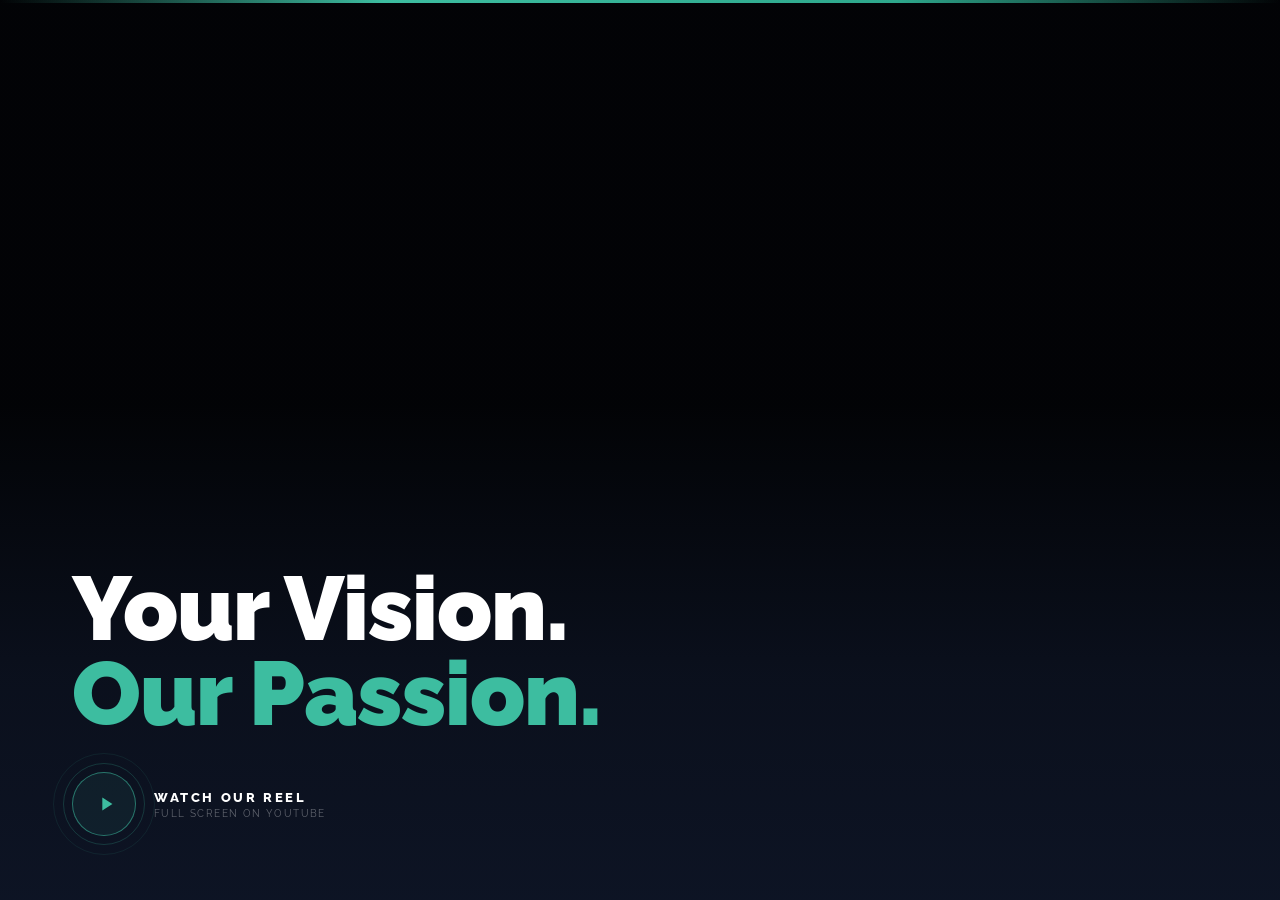
<file: assets/sections/intro-preview.html>
<!DOCTYPE html>
<html lang="en">
<head>
<meta charset="UTF-8">
<meta name="viewport" content="width=device-width, initial-scale=1.0">
<title>Glyde Media — Intro Hero</title>
<link href="https://fonts.googleapis.com/css2?family=Raleway:wght@300;400;700;800;900&family=Barlow:wght@300;400;500&display=swap" rel="stylesheet">
<style>
*,*::before,*::after{box-sizing:border-box;margin:0;padding:0;}
:root{--navy:#141D3E;--teal:#3DBDA0;--teal2:#2EA88C;--white:#FFFFFF;--cond:'Raleway',sans-serif;}
body{font-family:var(--cond);background:#000;color:var(--white);-webkit-font-smoothing:antialiased;overflow-x:hidden;}

.intro{
  position:relative;width:100%;height:100vh;min-height:600px;
  overflow:hidden;display:flex;align-items:flex-end;justify-content:flex-start;
}

/* Video background */
.video-bg{position:absolute;inset:0;z-index:0;pointer-events:none;overflow:hidden;}
.video-bg iframe{
  position:absolute;top:50%;left:50%;
  transform:translate(-50%,-50%);
  width:177.78vh;height:100%;
  min-width:100%;min-height:56.25vw;
  border:none;
}

/* Overlay — heavier at bottom where text sits */
.video-overlay{
  position:absolute;inset:0;z-index:1;
  background:
    linear-gradient(to bottom,
      rgba(14,21,38,0.15) 0%,
      rgba(14,21,38,0.15) 45%,
      rgba(14,21,38,0.75) 75%,
      rgba(14,21,38,0.95) 100%
    );
}

/* Top teal line */
.intro::before{
  content:'';position:absolute;top:0;left:0;right:0;height:3px;z-index:10;
  background:linear-gradient(90deg,transparent 0%,var(--teal) 30%,var(--teal2) 70%,transparent 100%);
}

/* Content — pinned to bottom left */
.intro-content{
  position:relative;z-index:5;
  padding:0 72px 64px;
  display:flex;flex-direction:column;align-items:flex-start;
  gap:0;
}

/* Tagline */
.intro-tagline{
  font-family:var(--cond);
  font-size:clamp(48px,7vw,100px);
  font-weight:900;
  letter-spacing:-0.01em;
  line-height:0.95;
  margin-bottom:36px;
  opacity:0;animation:fadeUp 0.9s 0.3s forwards;
}
.intro-tagline .t1{
  display:block;color:var(--white);
}
.intro-tagline .t2{
  display:block;
  color:var(--teal);
}

/* Play button — horizontal layout */
.intro-btn{
  display:inline-flex;flex-direction:row;align-items:center;gap:18px;
  text-decoration:none;
  opacity:0;animation:fadeUp 0.9s 0.55s forwards;
}
.btn-ring{
  width:64px;height:64px;border-radius:50%;
  border:1px solid rgba(61,189,160,0.55);
  background:rgba(61,189,160,0.08);
  display:flex;align-items:center;justify-content:center;
  position:relative;
  transition:background 0.3s,border-color 0.3s,transform 0.3s;
  flex-shrink:0;
}
.btn-ring::before{
  content:'';position:absolute;inset:-10px;border-radius:50%;
  border:1px solid rgba(61,189,160,0.22);
  animation:pulse 2.4s ease-out infinite;
}
.btn-ring::after{
  content:'';position:absolute;inset:-20px;border-radius:50%;
  border:1px solid rgba(61,189,160,0.1);
  animation:pulse 2.4s ease-out 0.6s infinite;
}
@keyframes pulse{0%{transform:scale(1);opacity:1}100%{transform:scale(1.5);opacity:0}}
.btn-ring svg{
  width:22px;height:22px;fill:var(--teal);
  transform:translateX(2px);
  transition:transform 0.3s;
  position:relative;z-index:1;
}
.intro-btn:hover .btn-ring{background:rgba(61,189,160,0.18);border-color:var(--teal);transform:scale(1.08);}
.intro-btn:hover .btn-ring svg{transform:translateX(4px);}

.btn-label{display:flex;flex-direction:column;gap:3px;}
.btn-label span:first-child{
  font-family:var(--cond);font-size:13px;font-weight:800;
  letter-spacing:0.2em;text-transform:uppercase;color:var(--white);
}
.btn-label span:last-child{
  font-family:var(--cond);font-size:10px;font-weight:400;
  letter-spacing:0.14em;text-transform:uppercase;
  color:rgba(255,255,255,0.35);
}
.intro-btn:hover .btn-label span:first-child{color:var(--teal);}

@keyframes fadeUp{from{opacity:0;transform:translateY(20px)}to{opacity:1;transform:translateY(0)}}

@media(max-width:768px){
  .intro-content{padding:0 32px 48px;}
  .intro-tagline{font-size:clamp(40px,10vw,64px);}
}
</style>
</head>
<body>

<section class="intro">
  <div class="video-bg">
    <iframe
      src="https://www.youtube.com/embed/WnKNy1Zv10o?autoplay=1&mute=1&loop=1&playlist=WnKNy1Zv10o&controls=0&showinfo=0&rel=0&modestbranding=1&iv_load_policy=3&disablekb=1"
      allow="autoplay; encrypted-media"
      allowfullscreen>
    </iframe>
  </div>
  <div class="video-overlay"></div>

  <div class="intro-content">
    <h1 class="intro-tagline">
      <span class="t1">Your Vision.</span>
      <span class="t2">Our Passion.</span>
    </h1>
    <a href="https://www.youtube.com/watch?v=WnKNy1Zv10o" target="_blank" class="intro-btn">
      <div class="btn-ring">
        <svg viewBox="0 0 24 24"><path d="M8 5v14l11-7z"/></svg>
      </div>
      <div class="btn-label">
        <span>Watch Our Reel</span>
        <span>Full screen on YouTube</span>
      </div>
    </a>
  </div>
</section>

</body>
</html>
</file>
<file: assets/css/global.css>
/* ============================================================
   GLYDE MEDIA — global.css
   Shared variables, reset, and body styles.
   Every other CSS file depends on these variables.
   ============================================================ */

*, *::before, *::after { box-sizing: border-box; margin: 0; padding: 0; }

:root {
  --navy:   #141D3E;
  --navy2:  #0E1526;
  --teal:   #3DBDA0;
  --teal2:  #2EA88C;
  --teal-g: rgba(61,189,160,0.15);
  --white:  #FFFFFF;
  --muted:  rgba(255,255,255,0.45);
  --border: rgba(61,189,160,0.18);
  --cond:   'Raleway', sans-serif;
  --sans:   'Barlow', sans-serif;
}

body {
  font-family: var(--sans);
  background: var(--navy);
  color: var(--white);
  -webkit-font-smoothing: antialiased;
  overflow-x: hidden;
}
</file>
<file: assets/css/intro.css>
/* ============================================================
   GLYDE MEDIA — intro.css
   Styles for the Intro Hero section (fullscreen reel)
   ============================================================ */

.intro {
  position: relative;
  width: 100%; height: 100vh; min-height: 600px;
  overflow: hidden;
  display: flex; align-items: flex-end; justify-content: center;
}

.video-bg { position: absolute; inset: 0; z-index: 0; pointer-events: none; overflow: hidden; }
.video-bg iframe {
  position: absolute; top: 50%; left: 50%;
  transform: translate(-50%, -50%);
  width: 177.78vh; height: 100%;
  min-width: 100%; min-height: 56.25vw;
  border: none;
}

.video-overlay {
  position: absolute; inset: 0; z-index: 1;
  background: linear-gradient(to bottom,
    rgba(14,21,38,0.15) 0%,
    rgba(14,21,38,0.15) 45%,
    rgba(14,21,38,0.78) 75%,
    rgba(14,21,38,0.97) 100%);
}

.intro::before {
  content: ''; position: absolute; top: 0; left: 0; right: 0;
  height: 3px; z-index: 10;
  background: linear-gradient(90deg, transparent 0%, var(--teal) 30%, var(--teal2) 70%, transparent 100%);
}

/* Full-width horizontal box */
.intro-content {
  position: relative; z-index: 5;
  width: calc(100% - 80px);
  margin: 0 40px 48px;
  padding: 28px 40px;
  background: rgba(15,15,20,0.52);
  backdrop-filter: blur(8px);
  -webkit-backdrop-filter: blur(8px);
  border: 1px solid rgba(255,255,255,0.07);
  border-left: 2px solid rgba(61,189,160,0.5);
  display: flex;
  flex-direction: row;
  align-items: center;
  justify-content: space-between;
  gap: 40px;
  opacity: 0;
  animation: introFadeIn 0.5s 0.3s forwards;
}
@keyframes introFadeIn { to { opacity: 1; } }

/* Tagline — horizontal */
.intro-tagline {
  display: flex;
  flex-direction: row;
  align-items: baseline;
  gap: 20px;
  flex-shrink: 0;
}

.t1-wrap { overflow: hidden; }
.t1 {
  display: block;
  font-size: clamp(36px, 4vw, 62px);
  color: var(--teal);
  font-weight: 900;
  font-style: italic;
  letter-spacing: 0.03em;
  transform: translateY(110%);
  animation: introSlideUp 0.75s 0.5s cubic-bezier(0.76,0,0.24,1) forwards;
}

.tagline-sep {
  width: 1px; height: 40px;
  background: rgba(61,189,160,0.3);
  flex-shrink: 0;
  opacity: 0;
  animation: introFadeIn 0.4s 0.9s forwards;
}

.t2-wrap { overflow: hidden; }
.t2 {
  display: block;
  font-size: clamp(36px, 4vw, 62px);
  color: var(--white);
  font-weight: 900;
  font-style: normal;
  letter-spacing: -0.01em;
  transform: translateY(110%);
  animation: introSlideUp 0.75s 0.65s cubic-bezier(0.76,0,0.24,1) forwards;
}

/* Button */
.intro-btn {
  display: inline-flex; flex-direction: row;
  align-items: center; gap: 16px;
  text-decoration: none; flex-shrink: 0;
  opacity: 0;
  animation: introFadeUp 0.7s 1s forwards;
}
.btn-ring {
  width: 56px; height: 56px; border-radius: 50%;
  border: 1px solid rgba(61,189,160,0.55);
  background: rgba(61,189,160,0.08);
  display: flex; align-items: center; justify-content: center;
  position: relative; flex-shrink: 0;
  transition: background 0.3s, border-color 0.3s, transform 0.3s;
}
.btn-ring::before {
  content: ''; position: absolute; inset: -8px; border-radius: 50%;
  border: 1px solid rgba(61,189,160,0.22);
  animation: introPulse 2.4s ease-out infinite;
}
.btn-ring::after {
  content: ''; position: absolute; inset: -16px; border-radius: 50%;
  border: 1px solid rgba(61,189,160,0.1);
  animation: introPulse 2.4s ease-out 0.6s infinite;
}
@keyframes introPulse { 0% { transform: scale(1); opacity: 1; } 100% { transform: scale(1.5); opacity: 0; } }
.btn-ring svg { width: 18px; height: 18px; fill: var(--teal); transform: translateX(2px); transition: transform 0.3s; position: relative; z-index: 1; }
.intro-btn:hover .btn-ring { background: rgba(61,189,160,0.18); border-color: var(--teal); transform: scale(1.08); }
.intro-btn:hover .btn-ring svg { transform: translateX(4px); }
.btn-label { display: flex; flex-direction: column; gap: 2px; }
.btn-label span:first-child { font-family: var(--cond); font-size: 12px; font-weight: 800; letter-spacing: 0.2em; text-transform: uppercase; color: var(--white); transition: color 0.3s; }
.btn-label span:last-child { font-family: var(--cond); font-size: 9px; font-weight: 400; letter-spacing: 0.14em; text-transform: uppercase; color: rgba(255,255,255,0.35); }
.intro-btn:hover .btn-label span:first-child { color: var(--teal); }

@keyframes introSlideUp { to { transform: translateY(0); } }
@keyframes introFadeUp { from { opacity: 0; transform: translateY(12px); } to { opacity: 1; transform: translateY(0); } }

@media (max-width: 768px) {
  .intro-content { flex-direction: column; align-items: flex-start; gap: 24px; margin: 0 16px 32px; padding: 24px; }
  .intro-tagline { flex-direction: column; gap: 4px; }
  .tagline-sep { display: none; }
  .t1, .t2 { font-size: clamp(32px, 9vw, 52px); }
}
</file>
<file: assets/css/about-glyde.css>
/* ============================================================
   GLYDE MEDIA — about-glyde.css
   Styles for the Glyde With Us section
   ============================================================ */

.about-glyde {
  position: relative;
  padding: 140px 80px;
  overflow: hidden;
  text-align: center;
  background: var(--navy2);
}

.about-glyde::before {
  content: ''; position: absolute; inset: 0;
  background-image:
    linear-gradient(rgba(61,189,160,0.03) 1px, transparent 1px),
    linear-gradient(90deg, rgba(61,189,160,0.03) 1px, transparent 1px);
  background-size: 64px 64px; pointer-events: none;
}

.about-glyde::after {
  content: '';
  position: absolute; left: 50%; top: 50%;
  transform: translate(-50%, -50%);
  margin-left: 0; margin-top: 0;
  width: 680px; height: 680px;
  background-image: url("../img/logo-icon-centered.png");
  background-repeat: no-repeat;
  background-size: contain;
  background-position: center;
  opacity: 0.035;
  filter: brightness(2) saturate(0);
  pointer-events: none; user-select: none; z-index: 0;
}

.about-inner {
  position: relative; z-index: 2;
  max-width: 860px; margin: 0 auto;
  display: flex; flex-direction: column; align-items: center;
}

.about-headline {
  font-family: var(--cond);
  font-size: clamp(56px, 8vw, 108px);
  font-weight: 900; text-transform: uppercase;
  letter-spacing: -0.02em; line-height: 1;
  margin-bottom: 48px; white-space: nowrap;
}
.about-headline .l1 { color: var(--white); }
.about-headline .l2 {
  -webkit-text-stroke: 2px var(--teal);
  color: transparent; font-style: italic;
}

.about-divider {
  width: 1px; height: 56px;
  background: linear-gradient(to bottom, var(--teal), transparent);
  margin: 0 auto 48px;
}

.about-body {
  font-family: var(--sans);
  font-size: 18px; font-weight: 300;
  line-height: 2; color: rgba(255,255,255,0.58);
  margin-bottom: 20px; max-width: 720px;
}
.about-body strong { color: var(--white); font-weight: 500; }

.about-quote {
  margin: 48px auto 0; padding: 32px 48px;
  border-left: 2px solid var(--teal); border-right: 2px solid var(--teal);
  max-width: 600px;
}
.about-quote p {
  font-family: var(--cond);
  font-size: clamp(20px, 2.5vw, 28px);
  font-weight: 700; font-style: italic;
  color: var(--white); letter-spacing: 0.02em; line-height: 1.4;
}
.about-quote p em { color: var(--teal); font-style: normal; }

.about-location {
  margin-top: 48px;
  display: flex; align-items: center; gap: 10px;
  flex-wrap: wrap; justify-content: center;
  font-family: var(--cond); font-size: 11px; font-weight: 600;
  letter-spacing: 0.2em; text-transform: uppercase;
  color: rgba(255,255,255,0.2);
}
.loc-dot {
  width: 5px; height: 5px; border-radius: 50%;
  background: var(--teal); box-shadow: 0 0 6px rgba(61,189,160,0.6);
  flex-shrink: 0;
}
.loc-city { color: rgba(255,255,255,0.35); }

.about-travel {
  font-family: var(--cond); font-size: 10px; font-weight: 600;
  letter-spacing: 0.24em; text-transform: uppercase;
  color: var(--teal); opacity: 0.7; margin-top: 10px;
}

@media (max-width: 768px) {
  .about-glyde { padding: 100px 32px; }
  .about-headline { font-size: clamp(36px, 10vw, 72px); white-space: normal; }
  .about-body { font-size: 16px; }
  .about-quote { padding: 24px 28px; }
  .about-glyde::after { font-size: 180px; }
}
</file>
<file: assets/css/services.css>
/* ============================================================
   GLYDE MEDIA — services.css
   Styles for the Services section
   ============================================================ */

.services {
  position: relative;
  padding: 120px 80px;
  overflow: hidden;
  background: #fff;
}

.services::before {
  content: ''; position: absolute; inset: 0;
  background-image:
    linear-gradient(rgba(20,29,62,0.04) 1px, transparent 1px),
    linear-gradient(90deg, rgba(20,29,62,0.04) 1px, transparent 1px);
  background-size: 64px 64px; pointer-events: none;
}

.services-inner {
  position: relative; z-index: 2;
  max-width: 1200px; margin: 0 auto;
}

.services-header {
  text-align: center; margin-bottom: 80px;
  display: flex; flex-direction: column; align-items: center;
}
.services-eyebrow {
  font-family: var(--cond); font-size: 11px; font-weight: 700;
  letter-spacing: 0.28em; text-transform: uppercase;
  color: var(--teal); margin-bottom: 16px;
  display: flex; align-items: center; gap: 14px;
}
.services-eyebrow::before,
.services-eyebrow::after { content: ''; width: 28px; height: 2px; background: var(--teal); }

.services-headline {
  font-family: var(--cond);
  font-size: clamp(48px, 5vw, 80px);
  font-weight: 900; text-transform: uppercase;
  letter-spacing: -0.02em; line-height: 0.9;
  color: #141D3E; text-align: center;
}
.services-headline .solid { display: block; color: #141D3E; }
.services-headline .stroke {
  display: block;
  -webkit-text-stroke: 2px var(--teal);
  color: transparent; font-style: italic;
}

/* 3x2 grid */
.services-grid {
  display: grid;
  grid-template-columns: repeat(3, 1fr);
  gap: 2px;
}

.service-card {
  position: relative;
  padding: 48px 40px;
  background: rgba(61,189,160,0.14);
  border: 1px solid rgba(61,189,160,0.25);
  overflow: hidden;
  transition: background 0.3s, border-color 0.3s;
  cursor: default;
}
.service-card:nth-child(even) {
  background: rgba(120,188,65,0.12);
  border: 1px solid rgba(120,188,65,0.28);
}
.service-card::before {
  content: ''; position: absolute; top: 0; left: 0;
  width: 0; height: 3px;
  background: linear-gradient(90deg, var(--teal), #78BC41);
  transition: width 0.4s cubic-bezier(0.76,0,0.24,1);
}
.service-card:hover { background: rgba(120,188,65,0.2); border-color: rgba(120,188,65,0.4); }
.service-card:nth-child(even):hover { background: rgba(61,189,160,0.2); border-color: rgba(61,189,160,0.4); }
.service-card:hover::before { width: 100%; }

.service-num {
  font-family: var(--cond); font-size: 80px; font-weight: 900;
  color: rgba(20,29,62,0.06); line-height: 1;
  position: absolute; top: 20px; right: 24px;
  user-select: none; transition: color 0.3s;
}
.service-card:hover .service-num { color: rgba(120,188,65,0.15); }

.service-icon {
  width: 40px; height: 40px; margin-bottom: 24px;
  color: var(--teal); opacity: 0.8;
}
.service-icon svg { width: 100%; height: 100%; }

.service-name {
  font-family: var(--cond); font-size: 14px; font-weight: 800;
  letter-spacing: 0.2em; text-transform: uppercase;
  color: #141D3E; margin-bottom: 16px;
  display: flex; align-items: center; gap: 10px;
}
.service-name::before { content: ''; width: 16px; height: 2px; background: var(--teal); flex-shrink: 0; }

.service-desc {
  font-family: var(--sans); font-size: 14px; font-weight: 300;
  line-height: 1.8; color: rgba(20,29,62,0.72);
}
.service-card:hover .service-desc { color: rgba(20,29,62,0.85); }
.service-card:hover .service-name { color: #141D3E; }

@media (max-width: 900px) {
  .services { padding: 80px 32px; }
  .services-grid { grid-template-columns: 1fr 1fr; }
}
@media (max-width: 600px) {
  .services-grid { grid-template-columns: 1fr; }
}
</file>
<file: assets/css/video-portfolio.css>
/* ============================================================
   GLYDE MEDIA — video-portfolio.css
   Styles for the Video Portfolio grid section
   ============================================================ */

.vid-portfolio { background: var(--navy); }

.vid-header { padding: 80px 80px 48px; background: var(--white); }

.vid-eyebrow {
  font-family: var(--cond); font-size: 11px; font-weight: 700;
  letter-spacing: 0.28em; text-transform: uppercase;
  color: var(--teal); margin-bottom: 12px;
  display: flex; align-items: center; gap: 14px;
}
.vid-eyebrow::before { content: ''; width: 28px; height: 2px; background: var(--teal); }

.vid-headline {
  font-family: var(--cond);
  font-size: clamp(40px, 5vw, 72px);
  font-weight: 900; text-transform: uppercase;
  letter-spacing: -0.02em; line-height: 0.9;
}
.vid-headline .solid { color: var(--navy); }
.vid-headline .stroke { -webkit-text-stroke: 2px var(--teal); color: transparent; }

/* Grid */
.vid-grid {
  display: grid;
  grid-template-columns: 1fr 1fr 1fr 1fr;
  grid-template-rows: 310px 310px;
  gap: 3px;
}

.vid-item {
  position: relative; overflow: hidden;
  cursor: pointer; background: #000;
  display: block; text-decoration: none;
}
.vid-item img {
  width: 100%; height: 100%;
  object-fit: cover; object-position: center;
  display: block;
  transition: transform 0.6s cubic-bezier(0.25,0.46,0.45,0.94);
  filter: grayscale(100%);
}
.vid-item:hover img { transform: scale(1.04); }

/* Teal overlay */
.vid-overlay {
  position: absolute; inset: 0;
  background: rgba(61,189,160,0.82);
  opacity: 0; transition: opacity 0.35s ease;
  display: flex; flex-direction: column;
  align-items: flex-start; justify-content: flex-end;
  padding: 32px;
}
.vid-item:hover .vid-overlay { opacity: 1; }

/* Play button */
.vid-play {
  position: absolute; top: 50%; left: 50%;
  transform: translate(-50%,-50%) scale(0.8);
  width: 56px; height: 56px; border-radius: 50%;
  border: 2px solid rgba(255,255,255,0.9);
  display: flex; align-items: center; justify-content: center;
  opacity: 0; transition: opacity 0.35s ease, transform 0.35s ease;
}
.vid-play svg { width: 20px; height: 20px; fill: white; transform: translateX(2px); }
.vid-item:hover .vid-play { opacity: 1; transform: translate(-50%,-50%) scale(1); }

.vid-title {
  font-family: var(--cond);
  font-size: clamp(16px, 1.6vw, 22px);
  font-weight: 900; text-transform: uppercase;
  letter-spacing: 0.04em; line-height: 1.1;
  color: var(--white); margin-bottom: 6px;
}
.vid-desc {
  font-family: var(--sans); font-size: 12px; font-weight: 300;
  color: rgba(255,255,255,0.85); line-height: 1.5;
}
.vid-desc em {
  display: block; color: rgba(255,255,255,0.65);
  font-style: normal; font-size: 11px; margin-top: 4px;
}

/* Grid placement */
.item-luft   { grid-column: 1;   grid-row: 1; }
.item-smith  { grid-column: 2;   grid-row: 1; }
.item-brit   { grid-column: 3/5; grid-row: 1; }   /* top right wide */
.item-brian  { grid-column: 1/3; grid-row: 2; }   /* bottom left wide */
.item-crystal{ grid-column: 3;   grid-row: 2; }
.item-embryn { grid-column: 4;   grid-row: 2; }

@media (max-width: 900px) {
  .vid-header { padding: 60px 32px 36px; }
  .vid-grid { grid-template-columns: 1fr 1fr; grid-template-rows: 220px 220px 220px; }
  .item-brit   { grid-column: 1/3; grid-row: auto; }
  .item-brian  { grid-column: 1/3; grid-row: auto; }
  .item-crystal{ grid-column: 1;   grid-row: auto; }
  .item-embryn { grid-column: 2;   grid-row: auto; }
}
</file>
<file: assets/css/logo-ticker.css>
/* ============================================================
   GLYDE MEDIA — logo-ticker.css
   Styles for the client logo ticker section
   ============================================================ */

.logo-ticker {
  position: relative;
  background: #fff;
  padding: 80px 0 60px;
  overflow: hidden;
  border-top: 1px solid rgba(0,0,0,0.06);
  border-bottom: 1px solid rgba(0,0,0,0.06);
}

.logo-ticker::before,
.logo-ticker::after {
  content: ''; position: absolute; top: 0; bottom: 0; width: 160px; z-index: 2; pointer-events: none;
}
.logo-ticker::before { left: 0; background: linear-gradient(90deg, #fff 0%, transparent 100%); }
.logo-ticker::after  { right: 0; background: linear-gradient(90deg, transparent 0%, #fff 100%); }

/* Header */
.ticker-header {
  text-align: center;
  margin-bottom: 56px;
  padding: 0 40px;
  display: flex;
  flex-direction: column;
  align-items: center;
}
.ticker-eyebrow {
  font-family: var(--cond);
  font-size: 11px; font-weight: 700;
  letter-spacing: 0.28em; text-transform: uppercase;
  color: var(--teal);
  margin-bottom: 16px;
  display: flex; align-items: center; gap: 14px;
}
.ticker-eyebrow::before,
.ticker-eyebrow::after { content: ''; width: 28px; height: 2px; background: var(--teal); }

.ticker-headline {
  font-family: var(--cond);
  font-size: clamp(22px, 2.8vw, 36px);
  font-weight: 900; text-transform: uppercase;
  letter-spacing: -0.01em; line-height: 1;
  color: #141D3E; text-align: center;
}
.ticker-headline .solid { display: block; color: #141D3E; }
.ticker-headline .stroke {
  display: block;
  -webkit-text-stroke: 1.5px #141D3E;
  color: transparent; font-style: italic;
}

/* Ticker */
.ticker-wrapper { overflow: hidden; width: 100%; }
.ticker-track {
  display: flex; align-items: center; width: max-content;
}
.ticker-track.animating {
  animation: tickerScroll var(--dur, 60s) linear infinite;
}
.ticker-track:hover { animation-play-state: paused; }
@keyframes tickerScroll {
  0%   { transform: translateX(0); }
  100% { transform: translateX(var(--scroll-width)); }
}

.ticker-item {
  flex-shrink: 0; padding: 0 32px;
  display: flex; align-items: center; justify-content: center;
  height: 140px;
}
.ticker-item img {
  max-height: 90px; max-width: 220px;
  width: auto; height: auto; object-fit: contain;
  opacity: 0.9; transition: opacity 0.3s;
}
.ticker-item img.dark-bg { mix-blend-mode: multiply; }
.ticker-item:hover img { opacity: 1; }
</file>
<file: assets/css/about-mark.css>
/* ============================================================
   GLYDE MEDIA — about-mark.css
   Styles for the About Mark section
   ============================================================ */

.about-mark {
  position: relative;
  padding: 120px 80px;
  overflow: hidden;
  background: var(--navy);
}

.about-mark::before {
  content: ''; position: absolute; inset: 0;
  background-image:
    linear-gradient(rgba(61,189,160,0.03) 1px, transparent 1px),
    linear-gradient(90deg, rgba(61,189,160,0.03) 1px, transparent 1px);
  background-size: 64px 64px; pointer-events: none; z-index: 0;
}

.about-mark::after {
  content: '';
  position: absolute; right: -60px; top: 50%; transform: translateY(-50%);
  width: 560px; height: 560px;
  background-image: url("../img/logo-icon.jpg");
  background-repeat: no-repeat;
  background-size: contain;
  opacity: 0.06;
  filter: grayscale(100%) brightness(2);
  pointer-events: none; user-select: none; z-index: 0;
}

.mark-inner {
  position: relative; z-index: 2;
  display: grid;
  grid-template-columns: 1fr 1.2fr;
  gap: 100px;
  align-items: center;
  max-width: 1200px;
  margin: 0 auto;
}

/* Photo */
.mark-photo-wrap {
  display: flex; flex-direction: column; align-items: center; position: relative;
}

.mark-photo-ring {
  position: relative; width: 420px; height: 420px; flex-shrink: 0;
}
.mark-photo-ring::before {
  content: ''; position: absolute; inset: -18px; border-radius: 50%;
  border: 1px solid rgba(61,189,160,0.2);
  border-top-color: var(--teal);
  border-right-color: rgba(61,189,160,0.1);
  border-bottom-color: rgba(61,189,160,0.05);
  border-left-color: rgba(61,189,160,0.1);
  animation: markOrbit 18s linear infinite;
}
.mark-photo-ring::after {
  content: ''; position: absolute; inset: -36px;
  border-radius: 50%; border: 1px dashed rgba(61,189,160,0.08);
}
@keyframes markOrbit { from{transform:rotate(0deg)} to{transform:rotate(360deg)} }

.mark-photo {
  width: 100%; height: 100%; border-radius: 50%;
  object-fit: cover; object-position: center top;
  display: block;
  border: 3px solid rgba(61,189,160,0.25);
  filter: grayscale(100%);
}
.mark-photo-glow {
  position: absolute; inset: 0; border-radius: 50%;
  background: radial-gradient(ellipse at center, rgba(61,189,160,0.12) 0%, transparent 70%);
  pointer-events: none;
}

.mark-badge {
  margin-top: 28px; padding: 10px 24px;
  border: 1px solid rgba(61,189,160,0.25);
  background: rgba(61,189,160,0.06);
  font-family: var(--cond); font-size: 11px; font-weight: 700;
  letter-spacing: 0.22em; text-transform: uppercase;
  color: var(--teal);
  display: flex; align-items: center; gap: 8px;
}
.mark-badge::before {
  content: ''; width: 6px; height: 6px; border-radius: 50%;
  background: var(--teal); box-shadow: 0 0 6px rgba(61,189,160,0.8);
}

/* Content */
.mark-headline {
  font-family: var(--cond);
  font-size: clamp(52px, 6vw, 88px);
  font-weight: 900; letter-spacing: -0.02em; line-height: 0.88;
  margin-bottom: 32px;
}
.mark-headline .h1 { display: block; color: var(--white); font-weight: 300; font-style: italic; }
.mark-headline .h2 { display: block; color: var(--white); font-weight: 900; }

.mark-divider { width: 48px; height: 3px; background: var(--teal); margin-bottom: 28px; }

.mark-body {
  font-family: var(--sans); font-size: 16px; font-weight: 300;
  line-height: 1.9; color: rgba(255,255,255,0.58);
  margin-bottom: 16px; max-width: 520px;
}
.mark-body strong { color: var(--white); font-weight: 500; }

.mark-cta {
  margin-top: 36px;
  display: inline-flex; align-items: center; gap: 12px;
  font-family: var(--cond); font-size: 12px; font-weight: 800;
  letter-spacing: 0.18em; text-transform: uppercase;
  color: var(--navy); background: var(--teal);
  padding: 14px 32px; text-decoration: none;
  position: relative; overflow: hidden; transition: color 0.3s;
}
.mark-cta::before {
  content: ''; position: absolute; inset: 0;
  background: var(--white); transform: translateX(-101%);
  transition: transform 0.3s cubic-bezier(0.76,0,0.24,1);
}
.mark-cta:hover::before { transform: translateX(0); }
.mark-cta span, .mark-cta svg { position: relative; z-index: 1; }
.mark-cta svg { transition: transform 0.3s; }
.mark-cta:hover svg { transform: translate(4px,-4px); }

@media (max-width: 900px) {
  .about-mark { padding: 80px 32px; }
  .mark-inner { grid-template-columns: 1fr; gap: 60px; }
  .mark-photo-ring { width: 280px; height: 280px; }
  .about-mark::after { display: none; }
}
</file>
<file: assets/css/web-portfolio-hero.css>
/* Hero inner layout */
.hero-inner {
  position: relative; z-index: 2;
  display: flex; align-items: center;
  width: 100%; padding: 0 60px 0 140px;
}

.text-shield {
  position: relative; flex-shrink: 0; width: 360px;
}
.text-shield::before {
  content: ''; position: absolute;
  inset: -20px -32px -20px -20px;
  background: linear-gradient(90deg, rgba(13,27,42,0.78) 50%, transparent 100%);
  pointer-events: none; z-index: -1;
}

.hero-right-panel {
  flex: 1; display: flex;
  align-items: center; justify-content: center;
  overflow: visible;
}


/* Text shield — protects text from lines */
.text-shield {
  position: relative;
}
.text-shield::before {
  content: '';
  position: absolute;
  inset: -16px -24px -16px -16px;
  background: linear-gradient(90deg, rgba(13,27,42,0.75) 55%, transparent 100%);
  pointer-events: none;
  z-index: -1;
}


/* Right panel */
.hero-title-row {
  display: flex;
  align-items: center;
  gap: 0;
  width: 100%;
}

.hero-right-panel {
  position: relative;
  flex: 1;
  height: 460px;
  display: flex;
  align-items: center;
  justify-content: center;
  overflow: hidden;
}

/* ============================================================
   GLYDE MEDIA — web-portfolio-hero.css
   Styles for the Web Portfolio section intro hero only.
   ============================================================ */

.hero-graphic {
  position: relative;
  width: 100%; height: 560px;
  overflow: visible;
  /* extra padding for orbit rings */
  background: var(--navy);
  display: flex;
  align-items: center;
}
.hero-graphic::before { display: none; }

.hero-left {
  position: relative; z-index: 2;
  width: 100%;
  display: flex;
  flex-direction: column;
  justify-content: center;
  padding: 0 80px;
  padding-top: 0;
}

.hero-title-row {
  display: flex;
  align-items: center;
  gap: 0;
  width: 100%;
}

.hero-eyebrow {
  font-family: var(--cond);
  font-size: 11px; font-weight: 700;
  letter-spacing: 0.22em; text-transform: uppercase;
  color: var(--teal);
  margin-bottom: 16px;
  display: flex; align-items: center; gap: 14px;
  animation: fadeUp 0.9s 0.2s both;
}
.hero-eyebrow::before { content: ''; width: 28px; height: 2px; background: var(--teal); }

.hero-title {
  font-family: var(--cond);
  font-size: clamp(40px, 5vw, 72px);
  font-weight: 900; text-transform: uppercase;
  letter-spacing: -0.02em; line-height: 0.9;
  animation: fadeUp 0.9s 0.35s both;
  flex-shrink: 0;
}
.hero-title .solid  { color: var(--white); display: block; }
.hero-title .stroke { display: block; -webkit-text-stroke: 2px var(--teal); color: transparent; }

.hero-divider {
  width: 48px; height: 3px; background: var(--teal);
  margin: 18px 0 14px;
  animation: fadeUp 0.9s 0.45s both;
}

.hero-sub {
  font-family: var(--cond);
  font-size: 17px; font-weight: 500;
  color: var(--muted);
  letter-spacing: 0.12em; text-transform: uppercase;
  max-width: 420px; line-height: 1.6;
  animation: fadeUp 0.9s 0.5s both;
}

/* Logo spin */
.logo-spin-wrap {
  position: relative; z-index: 5;
  width: 320px; height: 320px;
  flex-shrink: 0;
  display: flex; align-items: center; justify-content: center;
  margin-top: -16px; margin-left: 0; margin-right: 40px;
}
.logo-glow-ring {
  position: absolute; inset: -16%;
  border-radius: 50%;
  background: radial-gradient(ellipse at center, rgba(61,189,160,0.14) 0%, rgba(61,189,160,0.05) 50%, transparent 70%);
  animation: glowPulse 3s ease-in-out infinite;
}
@keyframes glowPulse { 0%,100%{transform:scale(1);opacity:0.7} 50%{transform:scale(1.1);opacity:1} }

.orbit-ring-1 {
  position: absolute; width: 118%; height: 118%;
  border-radius: 50%; border: 1px solid rgba(61,189,160,0.22);
  animation: orbitSpin1 12s linear infinite;
}
.orbit-ring-1::before {
  content: ''; position: absolute;
  top: -4px; left: 50%; transform: translateX(-50%);
  width: 7px; height: 7px; border-radius: 50%;
  background: var(--teal); box-shadow: 0 0 10px rgba(61,189,160,0.9);
}
@keyframes orbitSpin1 { from{transform:rotate(0deg)} to{transform:rotate(360deg)} }

.orbit-ring-2 {
  position: absolute; width: 138%; height: 138%;
  border-radius: 50%; border: 1px dashed rgba(61,189,160,0.13);
  animation: orbitSpin2 20s linear infinite;
}
.orbit-ring-2::before {
  content: ''; position: absolute;
  bottom: -3px; left: 50%; transform: translateX(-50%);
  width: 5px; height: 5px; border-radius: 50%;
  background: rgba(120,188,65,0.85); box-shadow: 0 0 8px rgba(120,188,65,0.7);
}
@keyframes orbitSpin2 { from{transform:rotate(0deg)} to{transform:rotate(-360deg)} }

.logo-img {
  width: 100%; height: 100%;
  object-fit: contain;
  animation: logoSpin 18s linear infinite;
  filter: drop-shadow(0 0 32px rgba(61,189,160,0.6));
}
@keyframes logoSpin { from{transform:rotate(0deg)} to{transform:rotate(360deg)} }

@keyframes fadeUp { from{opacity:0;transform:translateY(20px)} to{opacity:1;transform:translateY(0)} }





/* Slanted lines + canvas */
.lines-canvas {
  position: absolute; inset: 0;
  width: 100%; height: 100%; z-index: 1;
  pointer-events: none;
  clip-path: inset(0);
}
.bg-canvas {
  position: absolute; inset: 0;
  width: 100%; height: 100%; z-index: 2;
  pointer-events: none;
  clip-path: inset(0);
}

/* ── Tablet ── */
@media (max-width: 900px) {
  .hero-graphic { height: auto; }
  .hero-left { padding: 48px 32px; }
  .logo-spin-wrap { width: 180px; height: 180px; margin-right: 24px; }
}

/* ── Mobile ── */
@media (max-width: 600px) {
  .hero-graphic { height: auto; }
  .hero-left { padding: 48px 24px 40px; }
  /* Stack text above, logo below */
  .hero-title-row {
    flex-direction: column;
    align-items: center;
  }
  .hero-title { font-size: clamp(52px, 14vw, 72px); }
  .hero-eyebrow { font-size: 10px; }
  .hero-sub {
    font-size: 13px;
    max-width: 100%;
    letter-spacing: 0.08em;
  }
  /* Logo centers below text */
  .logo-spin-wrap {
    width: 180px; height: 180px;
    margin: 32px auto 0;
  }
}

.orbit-ring-3 {
  position: absolute; width: 168%; height: 168%;
  border-radius: 50%; border: 1px solid rgba(61,189,160,0.07);
  animation: orbitSpin3 35s linear infinite;
}
.orbit-ring-3::before {
  content: ''; position: absolute;
  top: 50%; right: -4px; transform: translateY(-50%);
  width: 5px; height: 5px; border-radius: 50%;
  background: rgba(61,189,160,0.6); box-shadow: 0 0 8px rgba(61,189,160,0.6);
}
@keyframes orbitSpin3 { from{transform:rotate(0deg)} to{transform:rotate(360deg)} }
</file>
<file: assets/css/web-portfolio.css>
/* ============================================================
   GLYDE MEDIA — web-portfolio.css
   Styles for the Web Portfolio section only.
   ============================================================ */

.projects {
  display: flex; flex-direction: column;
  position: relative;
}
.projects::before {
  content: ''; position: absolute; inset: 0;
  background-image:
    linear-gradient(rgba(61,189,160,0.04) 1px, transparent 1px),
    linear-gradient(90deg, rgba(61,189,160,0.04) 1px, transparent 1px);
  background-size: 48px 48px;
  pointer-events: none; z-index: 0;
}

.project {
  position: relative; z-index: 1;
  display: grid; grid-template-columns: 1fr 1fr;
  gap: 64px; align-items: center;
  padding: 72px 80px;
  border-top: 1px solid rgba(255,255,255,0.06);
}
.project:nth-child(even) { background: var(--navy2); }
.project:first-child { padding-top: 100px; padding-bottom: 220px; }
.project:nth-child(even) .slider-col { order: 2; }
.project:nth-child(even) .content-col { order: 1; }

/* Screenshot window */
.slider-col { display: flex; flex-direction: column; gap: 16px; }
.screenshot-window {
  border-radius: 10px;
  overflow: hidden;
  box-shadow: 0 20px 60px rgba(0,0,0,0.6);
  border: 1px solid rgba(255,255,255,0.08);
  background: #000;
}
.slider-track {
  display: flex;
  transition: transform 0.65s cubic-bezier(0.76,0,0.24,1);
  will-change: transform;
}
.slide { flex: 0 0 100%; width: 100%; }
.slide img { width: 100%; height: auto; display: block; }

/* Slider nav */
.slider-nav {
  display: flex; align-items: center; justify-content: center; gap: 12px;
}
.s-btn {
  width: 32px; height: 30px;
  background: rgba(255,255,255,0.05); border: 1px solid rgba(255,255,255,0.1);
  color: rgba(255,255,255,0.45); cursor: pointer;
  display: flex; align-items: center; justify-content: center;
  transition: all 0.15s; border-radius: 4px;
}
.s-btn:hover { background: var(--teal-g); color: var(--teal); border-color: var(--teal); }
.s-btn svg { width: 10px; height: 10px; }
.s-dots { display: flex; align-items: center; gap: 5px; }
.s-dot {
  width: 4px; height: 4px; border-radius: 50%;
  background: rgba(255,255,255,0.2); cursor: pointer;
  transition: background 0.25s, width 0.3s, border-radius 0.3s;
}
.s-dot.active { background: var(--teal); width: 14px; border-radius: 2px; }
.s-count { font-family: var(--cond); font-size: 10px; font-weight: 600; color: rgba(255,255,255,0.3); }
.s-count em { color: var(--teal); font-style: normal; }

/* Content column */
.content-col {
  position: relative; z-index: 1;
  display: flex; flex-direction: column; justify-content: center;
}
.proj-tag {
  font-family: var(--cond); font-size: 10px; font-weight: 700;
  letter-spacing: 0.22em; text-transform: uppercase; color: var(--teal);
  margin-bottom: 14px; display: flex; align-items: center; gap: 10px;
}
.proj-tag::before { content: ''; width: 22px; height: 2px; background: var(--teal); }
.proj-title {
  font-family: var(--cond);
  font-size: clamp(42px, 5vw, 68px); font-weight: 900;
  text-transform: uppercase; letter-spacing: 0.01em; line-height: 0.9;
  color: var(--white); margin-bottom: 8px;
}
.proj-url { font-size: 12px; color: var(--teal); opacity: 0.55; margin-bottom: 24px; letter-spacing: 0.04em; }
.proj-divider {
  width: 100%; height: 1px;
  background: linear-gradient(90deg, var(--teal) 0%, transparent 55%);
  margin-bottom: 22px;
}
.proj-desc { font-size: 14px; font-weight: 300; line-height: 1.8; color: rgba(255,255,255,0.5); margin-bottom: 26px; max-width: 400px; }
.skills { display: flex; flex-wrap: wrap; gap: 6px; margin-bottom: 28px; }
.skill {
  font-family: var(--cond); font-size: 10px; font-weight: 700;
  letter-spacing: 0.1em; text-transform: uppercase;
  padding: 4px 10px; border: 1px solid rgba(61,189,160,0.22);
  color: rgba(255,255,255,0.35); transition: all 0.2s; cursor: default;
}
.skill:hover { border-color: var(--teal); color: var(--teal); background: var(--teal-g); }
.proj-cta {
  display: inline-flex; align-items: center; gap: 12px;
  font-family: var(--cond); font-size: 12px; font-weight: 800;
  letter-spacing: 0.14em; text-transform: uppercase;
  color: var(--navy); background: var(--teal);
  padding: 13px 28px; text-decoration: none;
  position: relative; overflow: hidden; transition: color 0.3s; width: fit-content;
}
.proj-cta::before {
  content: ''; position: absolute; inset: 0;
  background: var(--white); transform: translateX(-101%);
  transition: transform 0.3s cubic-bezier(0.76,0,0.24,1);
}
.proj-cta:hover::before { transform: translateX(0); }
.proj-cta span, .proj-cta svg { position: relative; z-index: 1; }
.proj-cta svg { transition: transform 0.3s; }
.proj-cta:hover svg { transform: translate(4px,-4px); }

@media (max-width: 900px) {
  .project { grid-template-columns: 1fr; padding: 48px 32px; gap: 40px; }
  .project:first-child { padding-top: 48px; padding-bottom: 48px; }
  .project:nth-child(even) .slider-col,
  .project:nth-child(even) .content-col { order: unset; }
}
</file>
<file: assets/css/cta.css>
/* ============================================================
   GLYDE MEDIA — cta.css
   Styles for the Contact / CTA band only.
   ============================================================ */

.cta-band {
  position: relative; overflow: hidden;
  padding: 100px 80px;
  display: flex; align-items: center; justify-content: space-between;
  gap: 60px; flex-wrap: wrap;
  border-top: 1px solid rgba(255,255,255,0.06);
}
.cta-band::before {
  content: ''; position: absolute; inset: 0;
  background-image:
    linear-gradient(rgba(61,189,160,0.04) 1px, transparent 1px),
    linear-gradient(90deg, rgba(61,189,160,0.04) 1px, transparent 1px);
  background-size: 48px 48px; pointer-events: none;
}
.cta-band::after {
  content: ''; position: absolute;
  top: -50%; right: -5%; width: 50%; height: 200%;
  background: linear-gradient(105deg, transparent 0%, rgba(61,189,160,0.06) 50%, transparent 100%);
  transform: skewX(-12deg); pointer-events: none;
}
.cta-left  { position: relative; z-index: 1; }
.cta-right { position: relative; z-index: 1; }
.cta-tag {
  font-family: var(--cond); font-size: 11px; font-weight: 600;
  letter-spacing: 0.22em; text-transform: uppercase; color: var(--teal);
  margin-bottom: 16px; display: flex; align-items: center; gap: 10px;
}
.cta-tag::before { content: ''; width: 24px; height: 2px; background: var(--teal); }
.cta-title {
  font-family: var(--cond);
  font-size: clamp(44px, 6vw, 84px); font-weight: 900;
  text-transform: uppercase; line-height: 0.88;
  letter-spacing: -0.01em; margin-bottom: 20px;
}
.cta-title .stroke { display: block; -webkit-text-stroke: 1.5px rgba(255,255,255,0.25); color: transparent; }
.cta-sub { font-size: 15px; font-weight: 300; color: var(--muted); max-width: 380px; }
.cta-btn {
  display: inline-flex; align-items: center; gap: 14px;
  font-family: var(--cond); font-size: 14px; font-weight: 800;
  letter-spacing: 0.16em; text-transform: uppercase;
  color: var(--navy); background: var(--teal);
  padding: 20px 44px; text-decoration: none;
  position: relative; overflow: hidden; transition: color 0.3s;
}
.cta-btn::before {
  content: ''; position: absolute; inset: 0;
  background: var(--white); transform: translateX(-101%);
  transition: transform 0.35s cubic-bezier(0.76,0,0.24,1);
}
.cta-btn:hover::before { transform: translateX(0); }
.cta-btn span, .cta-btn svg { position: relative; z-index: 1; }
.cta-btn svg { transition: transform 0.3s; }
.cta-btn:hover svg { transform: translate(4px,-4px); }

@media (max-width: 900px) {
  .cta-band { padding: 64px 28px; flex-direction: column; }
}
</file>
<file: assets/css/testimonials.css>
/* ============================================================
   GLYDE MEDIA — testimonials.css
   Styles for the Client Testimonials slider section
   ============================================================ */

.testimonials {
  background: var(--white);
  padding: 80px 0 100px;
  overflow: hidden;
}

/* ── Header ── */
.testimonials-header {
  padding: 0 80px 56px;
}

.testimonials-eyebrow {
  font-family: var(--cond); font-size: 11px; font-weight: 700;
  letter-spacing: 0.28em; text-transform: uppercase;
  color: var(--teal); margin-bottom: 12px;
  display: flex; align-items: center; gap: 14px;
}
.testimonials-eyebrow::before {
  content: ''; width: 28px; height: 2px; background: var(--teal);
}

.testimonials-headline {
  font-family: var(--cond);
  font-size: clamp(36px, 4.5vw, 64px);
  font-weight: 900; text-transform: uppercase;
  letter-spacing: -0.02em; line-height: 0.9;
}
.testimonials-headline .solid { color: var(--navy); }
.testimonials-headline .stroke {
  -webkit-text-stroke: 2px var(--teal);
  color: transparent;
}

/* ── Slider viewport ── */
.testimonials-viewport {
  overflow: hidden;
  padding: 0 80px;
}

.testimonials-track {
  display: flex;
  gap: 24px;
  transition: transform 0.55s cubic-bezier(0.4, 0, 0.2, 1);
  will-change: transform;
}

/* ── Card ── */
.testimonial-card {
  flex: 0 0 calc(50% - 12px);
  background: #f7f8fa;
  border: 1px solid rgba(0,0,0,0.07);
  border-top: 3px solid var(--teal);
  padding: 40px 40px 36px;
  display: flex;
  flex-direction: column;
  gap: 20px;
  min-height: 260px;
  box-sizing: border-box;
}

/* Stars */
.card-stars {
  display: flex; gap: 4px;
}
.card-stars svg {
  width: 16px; height: 16px; fill: var(--teal);
}

/* Quote mark */
.card-quote {
  font-family: var(--sans);
  font-size: 15px; font-weight: 300;
  line-height: 1.7;
  color: #333;
  flex: 1;
  position: relative;
  padding-top: 8px;
}
.card-quote::before {
  content: '\201C';
  font-family: var(--cond);
  font-size: 72px;
  font-weight: 900;
  color: var(--teal);
  opacity: 0.18;
  position: absolute;
  top: -18px; left: -6px;
  line-height: 1;
  pointer-events: none;
}

/* Author */
.card-author {
  display: flex; align-items: center; gap: 14px;
  border-top: 1px solid rgba(0,0,0,0.08);
  padding-top: 20px;
}

.card-avatar {
  width: 42px; height: 42px; border-radius: 50%;
  background: var(--navy);
  display: flex; align-items: center; justify-content: center;
  flex-shrink: 0;
}
.card-avatar span {
  font-family: var(--cond);
  font-size: 14px; font-weight: 900;
  color: var(--teal); text-transform: uppercase;
  letter-spacing: 0.04em;
}

.card-name {
  font-family: var(--cond);
  font-size: 15px; font-weight: 900;
  text-transform: uppercase; letter-spacing: 0.06em;
  color: var(--navy); line-height: 1.2;
}
.card-role {
  font-family: var(--sans);
  font-size: 13px; font-weight: 500;
  color: #444; margin-top: 3px;
  letter-spacing: 0.02em;
}

/* ── Navigation ── */
.testimonials-nav {
  display: flex; align-items: center;
  gap: 20px;
  padding: 40px 80px 0;
}

.t-btn {
  width: 44px; height: 44px; border-radius: 50%;
  border: 2px solid var(--navy);
  background: transparent;
  display: flex; align-items: center; justify-content: center;
  cursor: pointer;
  transition: background 0.2s ease, border-color 0.2s ease;
  flex-shrink: 0;
}
.t-btn:hover {
  background: var(--navy);
}
.t-btn svg {
  width: 14px; height: 14px;
  stroke: var(--navy);
  transition: stroke 0.2s ease;
}
.t-btn:hover svg { stroke: var(--white); }
.t-btn:disabled {
  opacity: 0.3; cursor: default;
}
.t-btn:disabled:hover { background: transparent; }
.t-btn:disabled:hover svg { stroke: var(--navy); }

.t-dots {
  display: flex; gap: 8px; align-items: center;
}
.t-dot {
  width: 8px; height: 8px; border-radius: 50%;
  background: rgba(0,0,0,0.15);
  cursor: pointer;
  transition: background 0.25s ease, transform 0.25s ease;
  border: none; padding: 0;
}
.t-dot.active {
  background: var(--teal);
  transform: scale(1.3);
}

.t-count {
  font-family: var(--cond);
  font-size: 13px; font-weight: 700;
  color: #aaa; letter-spacing: 0.08em;
  margin-left: 4px;
}
.t-count em { color: var(--navy); font-style: normal; }

/* ── Responsive ── */
@media (max-width: 900px) {
  .testimonials-header,
  .testimonials-viewport,
  .testimonials-nav { padding-left: 32px; padding-right: 32px; }

  .testimonial-card { flex: 0 0 calc(100% - 0px); }
}

@media (max-width: 600px) {
  .testimonials { padding: 60px 0 80px; }
  .testimonials-header { padding-bottom: 40px; }
  .testimonial-card { padding: 28px 24px; min-height: auto; }
}
</file>
<file: assets/css/cta-final.css>
/* ============================================================
   GLYDE MEDIA — cta-final.css
   Styles for the closing Call to Action section
   ============================================================ */

.cta-final {
  background: var(--navy);
  padding: 100px 60px;
  display: flex;
  flex-direction: column;
  align-items: center;
  text-align: center;
}

.cta-final-eyebrow {
  font-family: var(--cond); font-size: 11px; font-weight: 700;
  letter-spacing: 0.26em; text-transform: uppercase;
  color: var(--teal);
  display: flex; align-items: center; gap: 12px;
  margin-bottom: 20px;
}
.cta-final-eyebrow::before,
.cta-final-eyebrow::after {
  content: ''; width: 24px; height: 2px;
  background: var(--teal); flex-shrink: 0;
}

.cta-final-headline {
  font-family: var(--cond);
  font-size: clamp(42px, 6vw, 80px);
  font-weight: 900; text-transform: uppercase;
  letter-spacing: -0.02em; line-height: 0.92;
  margin-bottom: 28px;
}
.cta-final-headline .solid { color: var(--white); }
.cta-final-headline .stroke {
  -webkit-text-stroke: 2px var(--teal);
  color: transparent;
}

.cta-final-body {
  font-family: var(--sans);
  font-size: 16px; font-weight: 300;
  color: rgba(255,255,255,0.55);
  max-width: 580px; line-height: 1.8;
  margin-bottom: 48px;
}
.cta-final-body strong {
  color: rgba(255,255,255,0.85);
  font-weight: 600;
}

.cta-final-btn {
  display: inline-flex; align-items: center; gap: 12px;
  background: var(--teal); color: var(--navy);
  font-family: var(--cond); font-size: 12px; font-weight: 800;
  text-transform: uppercase; letter-spacing: 0.12em;
  padding: 18px 40px; text-decoration: none;
  transition: background 0.2s ease;
}
.cta-final-btn:hover { background: #2da88d; }
.cta-final-btn svg { stroke: var(--navy); flex-shrink: 0; }

.cta-final-loc {
  margin-top: 32px;
  font-family: var(--sans); font-size: 11px; font-weight: 400;
  color: rgba(255,255,255,0.25);
  letter-spacing: 0.12em; text-transform: uppercase;
}
.cta-final-loc span { color: rgba(61,189,160,0.5); }

@media (max-width: 600px) {
  .cta-final { padding: 72px 32px; }
}
</file>
<file: assets/css/footer.css>
/* ============================================================
   GLYDE MEDIA — footer.css
   ============================================================ */

.footer {
  background: #141d3e;
  font-family: var(--sans);
  border-top: 1px solid rgba(255, 255, 255, 0.06);
}

.footer-main {
  display: grid;
  grid-template-columns: 1.8fr 1fr 1fr;
  gap: 48px;
  padding: 64px 60px 48px;
}

.footer-logo-img {
  height: 120px;
  width: auto;
  margin-bottom: 20px;
  display: block;
}

.footer-tagline {
  font-size: 13px; font-weight: 300;
  color: rgba(255, 255, 255, 0.4);
  line-height: 1.7;
  max-width: 260px;
  margin-bottom: 20px;
}

.footer-contact-row {
  display: flex; align-items: center; gap: 8px;
  margin-bottom: 10px;
}
.footer-contact-row svg {
  width: 13px; height: 13px;
  stroke: var(--teal); flex-shrink: 0;
}

.footer-email,
.footer-phone {
  font-size: 13px; font-weight: 600;
  color: var(--teal); text-decoration: none;
  letter-spacing: 0.02em;
  transition: color 0.2s;
}
.footer-email:hover,
.footer-phone:hover { color: var(--white); }

.footer-col-title {
  font-family: var(--cond);
  font-size: 10px; font-weight: 700;
  letter-spacing: 0.22em; text-transform: uppercase;
  color: rgba(255, 255, 255, 0.3);
  margin-bottom: 20px;
}

.footer-links {
  display: flex; flex-direction: column; gap: 12px;
}

.footer-link {
  font-size: 13px; font-weight: 400;
  color: rgba(255, 255, 255, 0.5);
  text-decoration: none;
  transition: color 0.2s;
  letter-spacing: 0.02em;
}
.footer-link:hover { color: var(--white); }

.footer-locations {
  display: flex; flex-direction: column; gap: 10px;
}

.footer-loc-item {
  display: flex; align-items: center; gap: 8px;
}
.footer-loc-item svg {
  width: 12px; height: 12px;
  stroke: var(--teal); flex-shrink: 0;
}
.footer-loc-item span {
  font-size: 12px; font-weight: 300;
  color: rgba(255, 255, 255, 0.45);
  letter-spacing: 0.04em;
}

.footer-bottom {
  border-top: 1px solid rgba(255, 255, 255, 0.06);
  padding: 20px 60px;
  display: flex; align-items: center; justify-content: space-between;
}

.footer-copy {
  font-size: 11px; color: rgba(255, 255, 255, 0.2);
  letter-spacing: 0.06em;
}
.footer-copy span { color: rgba(61, 189, 160, 0.4); }

.footer-worldwide {
  font-size: 11px; color: rgba(255, 255, 255, 0.2);
  letter-spacing: 0.06em; text-transform: uppercase;
}

@media (max-width: 860px) {
  .footer-main { grid-template-columns: 1fr 1fr; padding: 48px 32px 36px; }
  .footer-bottom { padding: 20px 32px; flex-direction: column; gap: 8px; text-align: center; }
}

@media (max-width: 560px) {
  .footer-main { grid-template-columns: 1fr; }
}
</file>
<file: assets/css/header.css>
/* ============================================================
   GLYDE MEDIA — header.css
   ============================================================ */

.site-header {
  position: fixed;
  top: 0; left: 0; right: 0;
  z-index: 1000;
  display: flex;
  align-items: center;
  justify-content: space-between;
  padding: 0 48px;
  height: 110px;
  background: #141d3e;
  border-bottom: 1px solid rgba(255, 255, 255, 0.06);
  transition: height 0.4s ease, box-shadow 0.4s ease;
}

.site-header.scrolled {
  height: 80px;
  box-shadow: 0 2px 24px rgba(0, 0, 0, 0.35);
}

/* ── Logo ── */
.header-logo {
  display: flex;
  align-items: center;
  text-decoration: none;
  flex-shrink: 0;
}

.header-logo img {
  height: 90px;
  width: auto;
  transition: height 0.4s ease;
}

.site-header.scrolled .header-logo img {
  height: 64px;
}

/* ── Nav ── */
.header-nav {
  display: flex;
  align-items: center;
  gap: 32px;
}

.nav-link {
  font-family: var(--cond);
  font-size: 11px;
  font-weight: 700;
  letter-spacing: 0.18em;
  text-transform: uppercase;
  color: rgba(255, 255, 255, 0.65);
  text-decoration: none;
  transition: color 0.2s;
  white-space: nowrap;
  position: relative;
}

.nav-link::after {
  content: '';
  position: absolute;
  bottom: -4px; left: 0; right: 0;
  height: 1.5px;
  background: var(--teal);
  transform: scaleX(0);
  transform-origin: left;
  transition: transform 0.25s ease;
}

.nav-link:hover { color: #fff; }
.nav-link:hover::after { transform: scaleX(1); }

/* ── Contact CTA ── */
.nav-cta {
  font-family: var(--cond);
  font-size: 11px;
  font-weight: 800;
  letter-spacing: 0.16em;
  text-transform: uppercase;
  color: #141d3e;
  background: var(--teal);
  text-decoration: none;
  padding: 11px 24px;
  margin-left: 8px;
  transition: background 0.2s ease;
  white-space: nowrap;
}

.nav-cta:hover { background: #2da88d; }

/* ── Smooth scroll ── */
html { scroll-behavior: smooth; }

section[id], div[id] {
  scroll-margin-top: 110px;
}

/* ── Mobile ── */
@media (max-width: 860px) {
  .site-header { padding: 0 24px; }
  .header-nav { gap: 20px; }
  .nav-link { font-size: 10px; }
}

@media (max-width: 640px) {
  .header-nav .nav-link { display: none; }
  .nav-cta { margin-left: 0; display: flex; }
}
</file>
